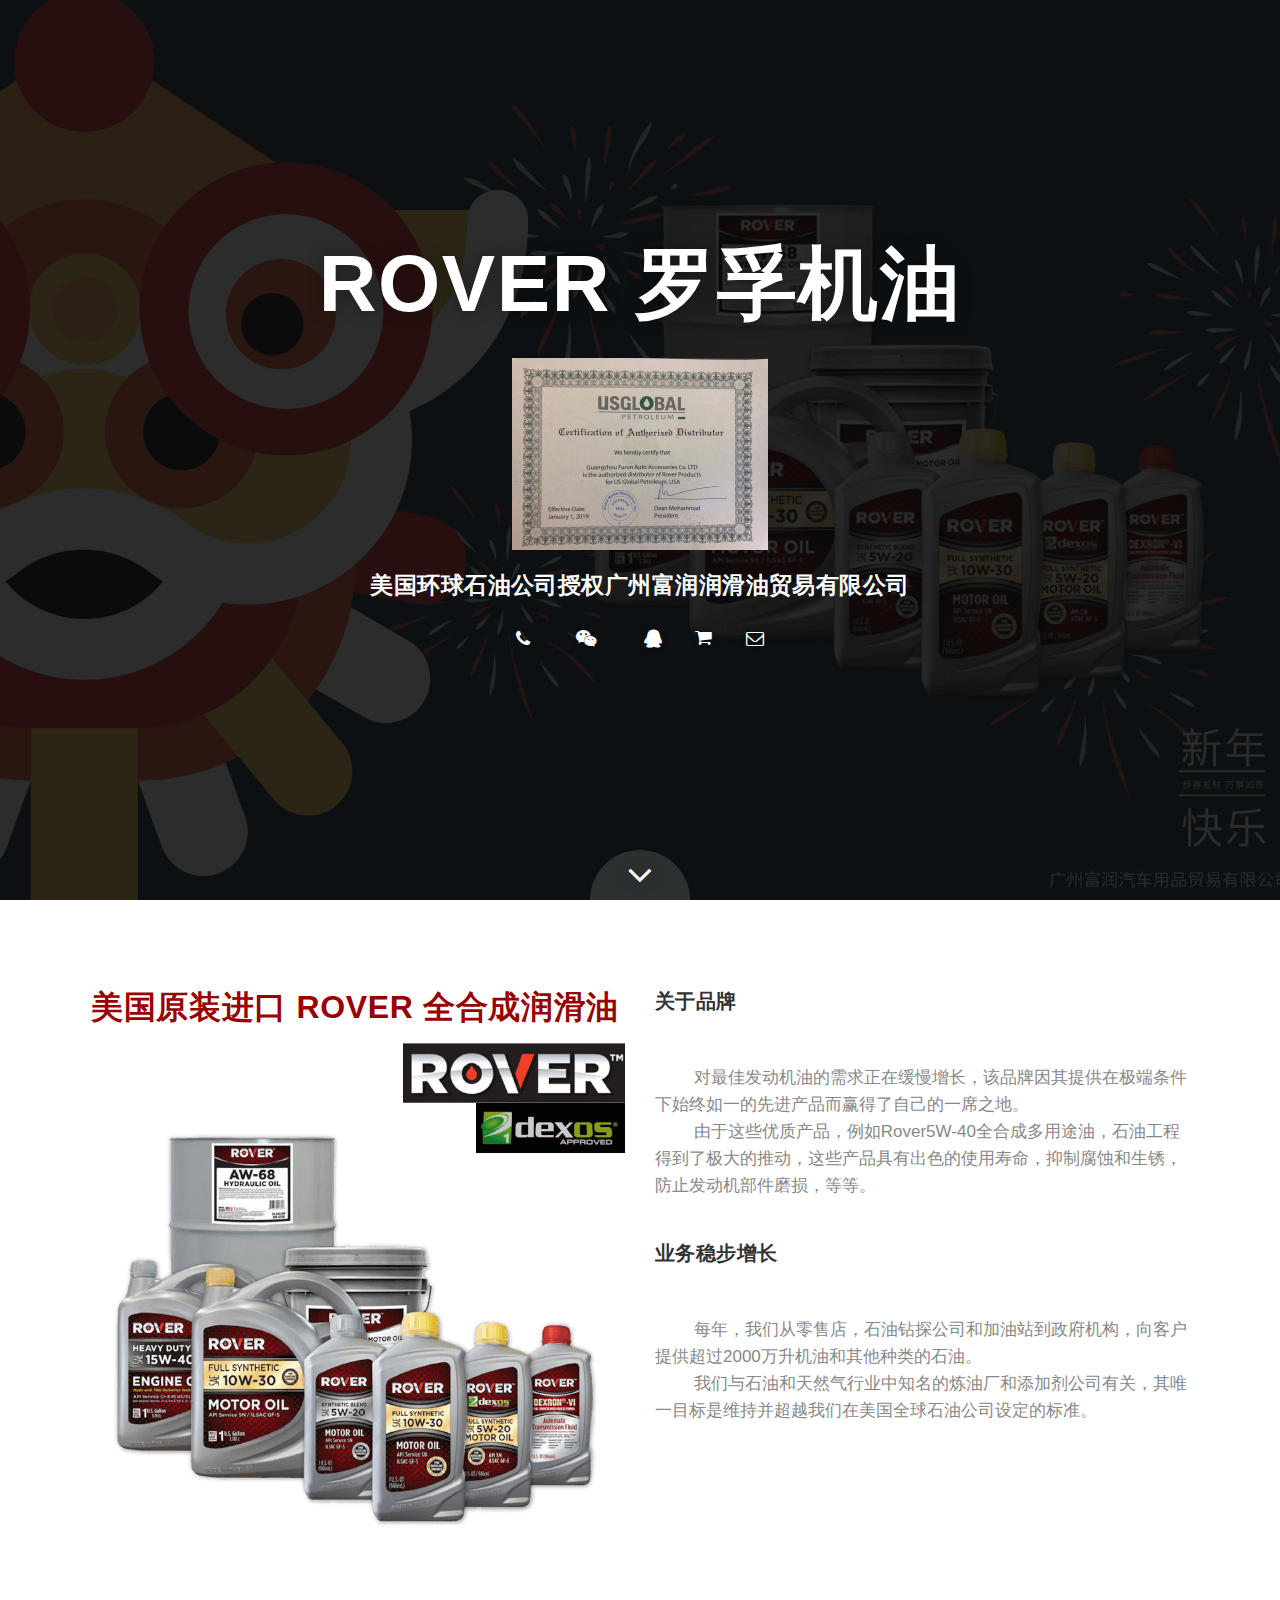
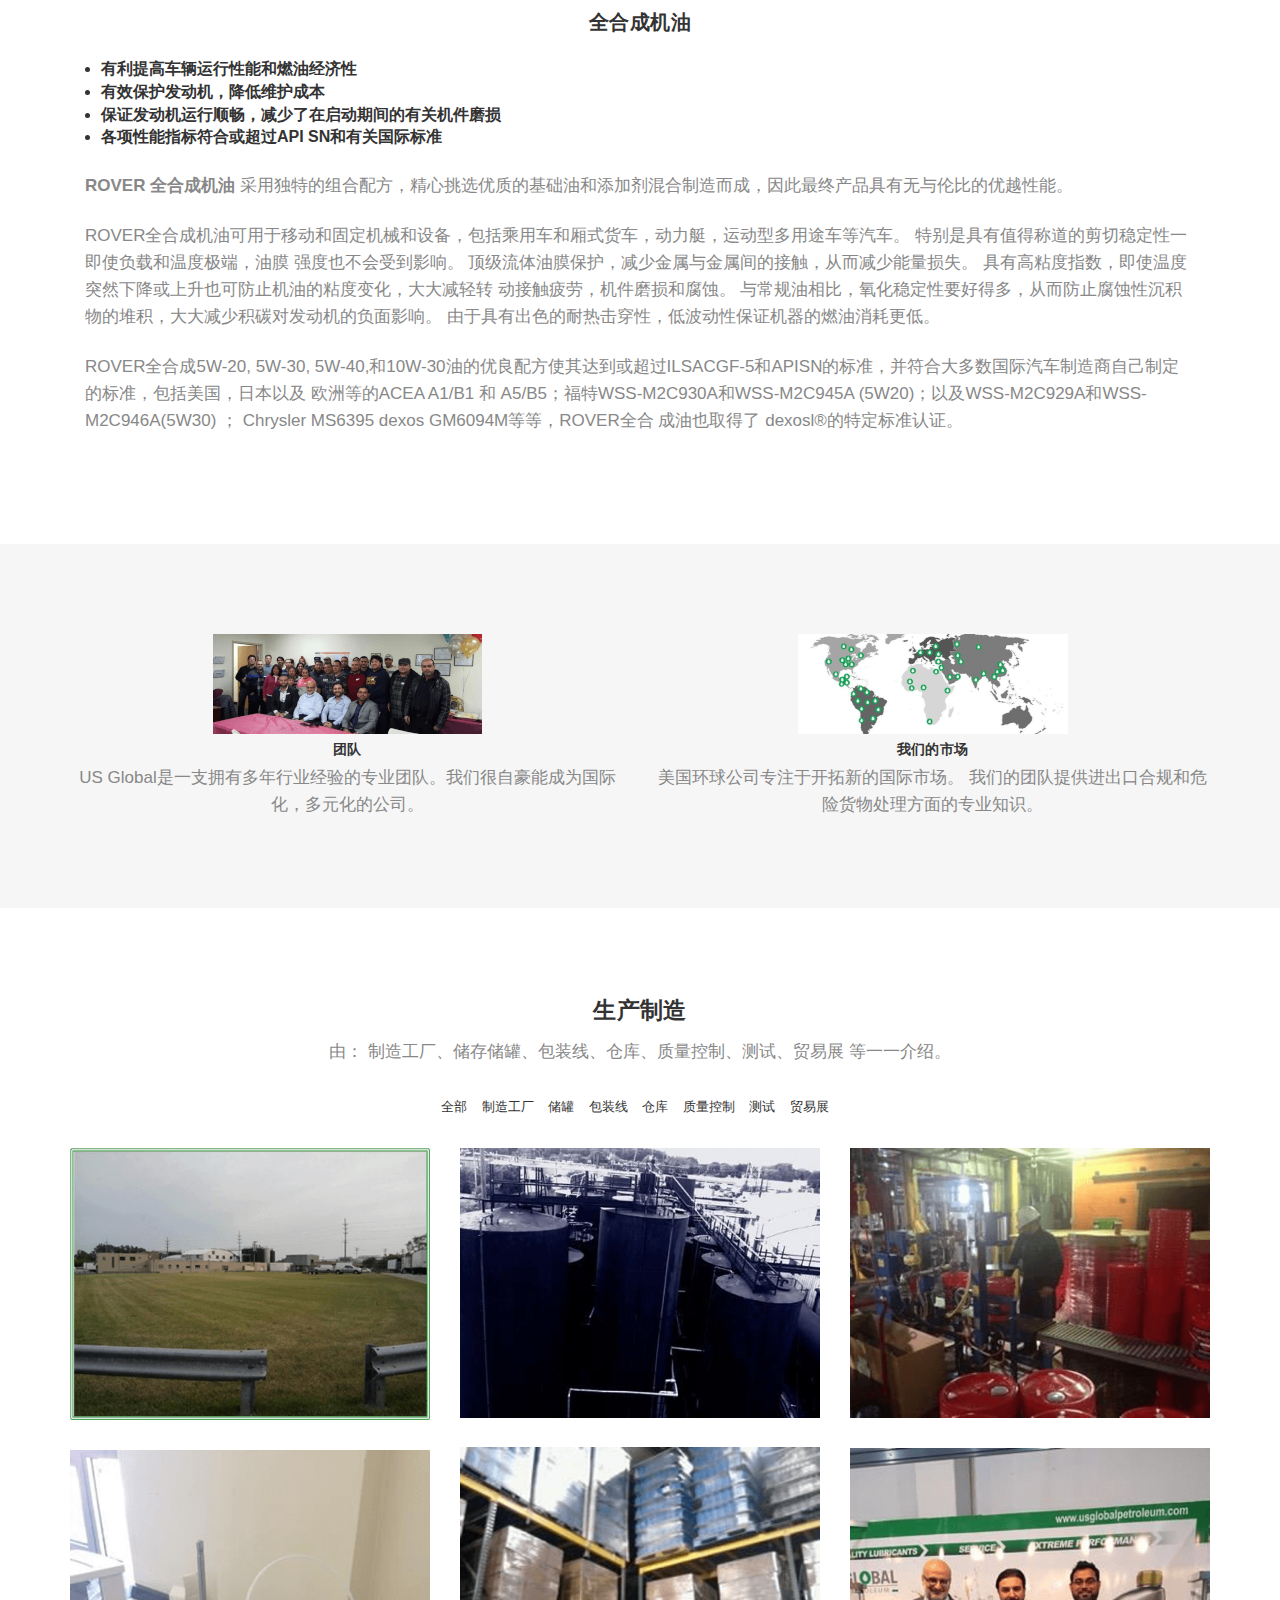
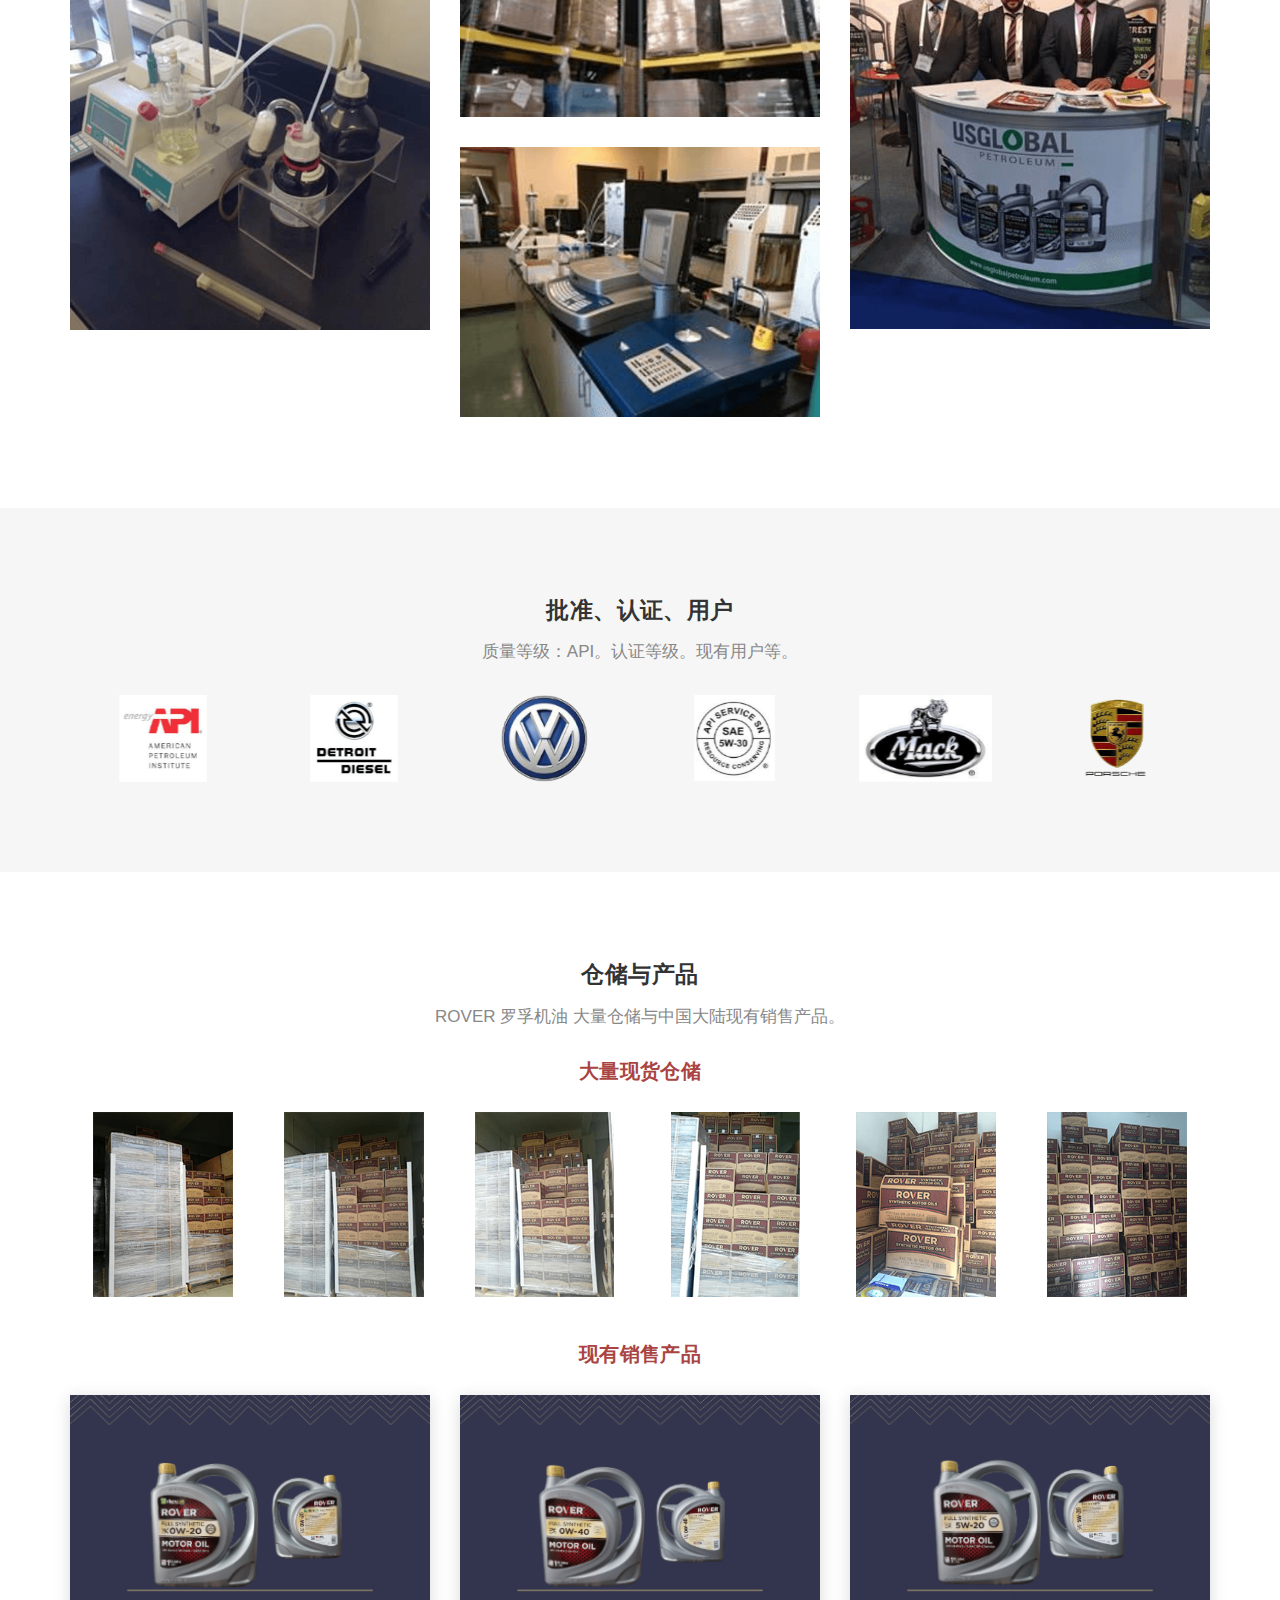
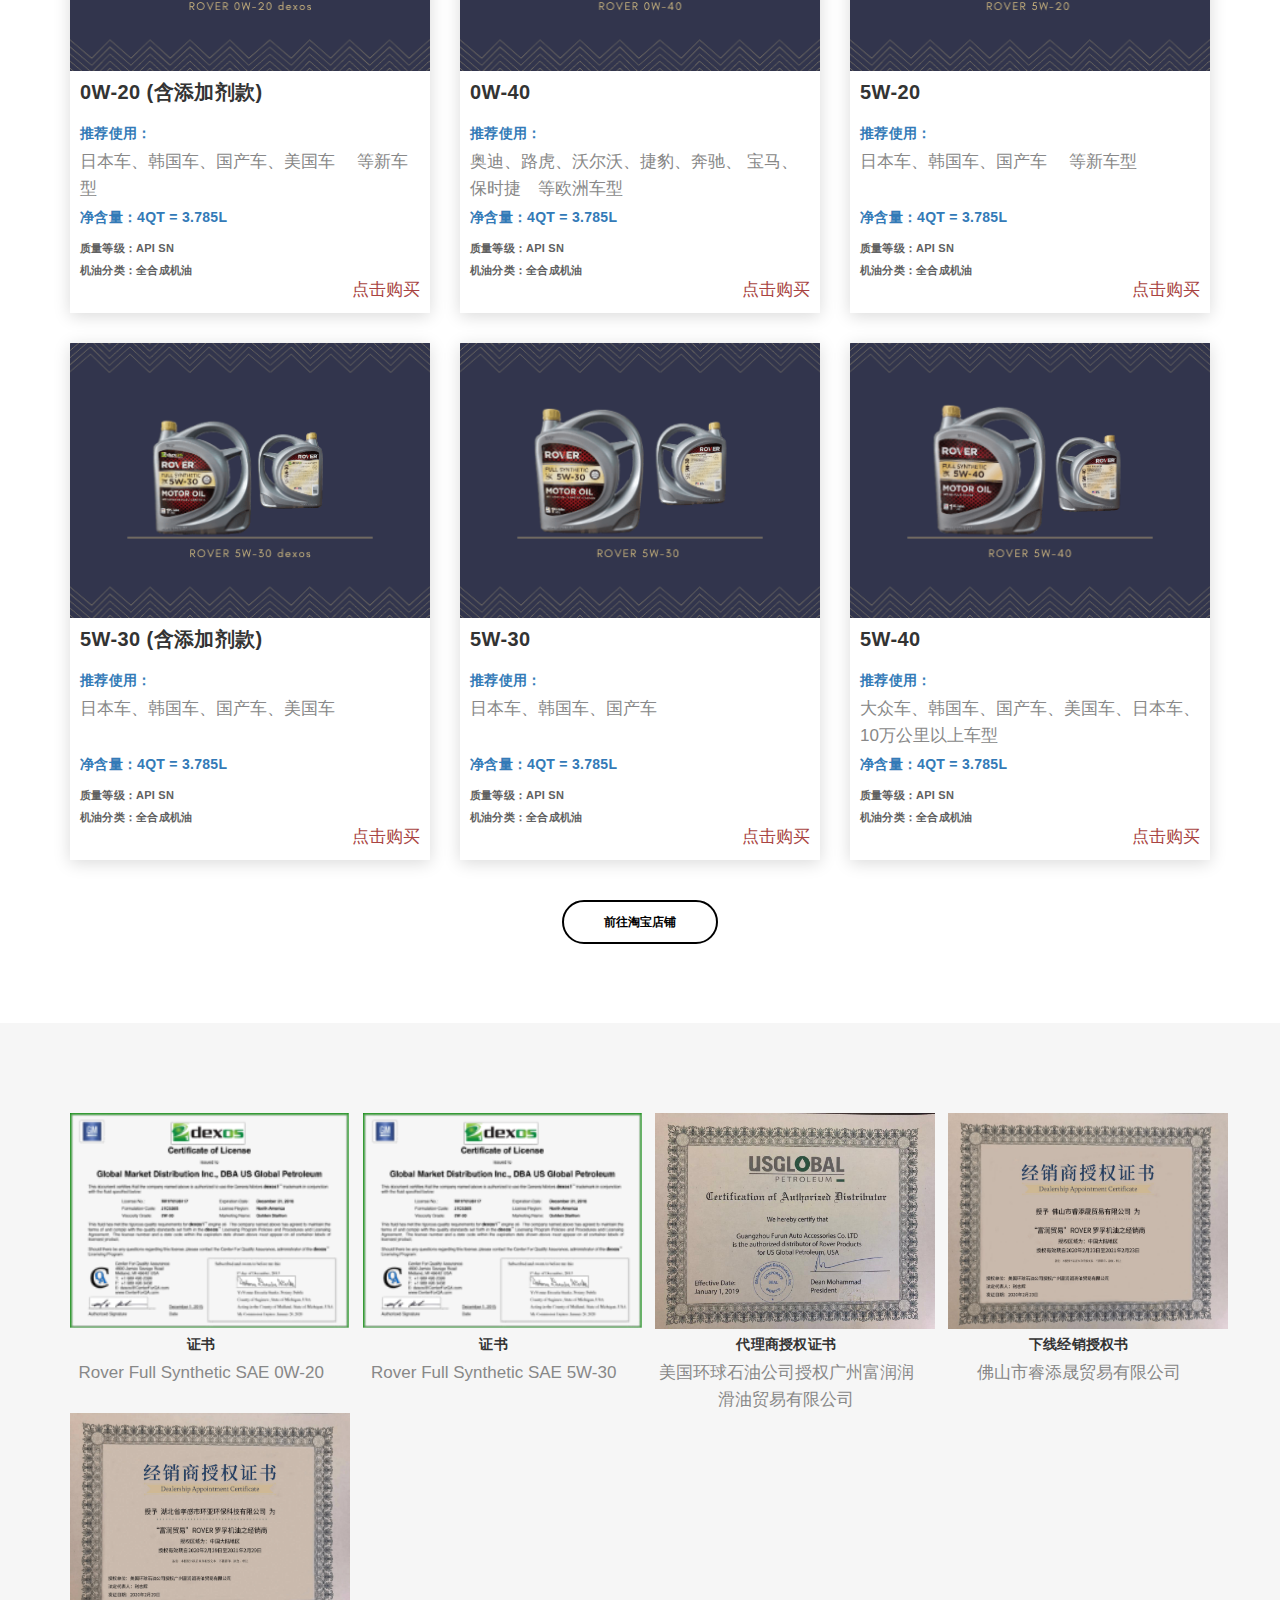
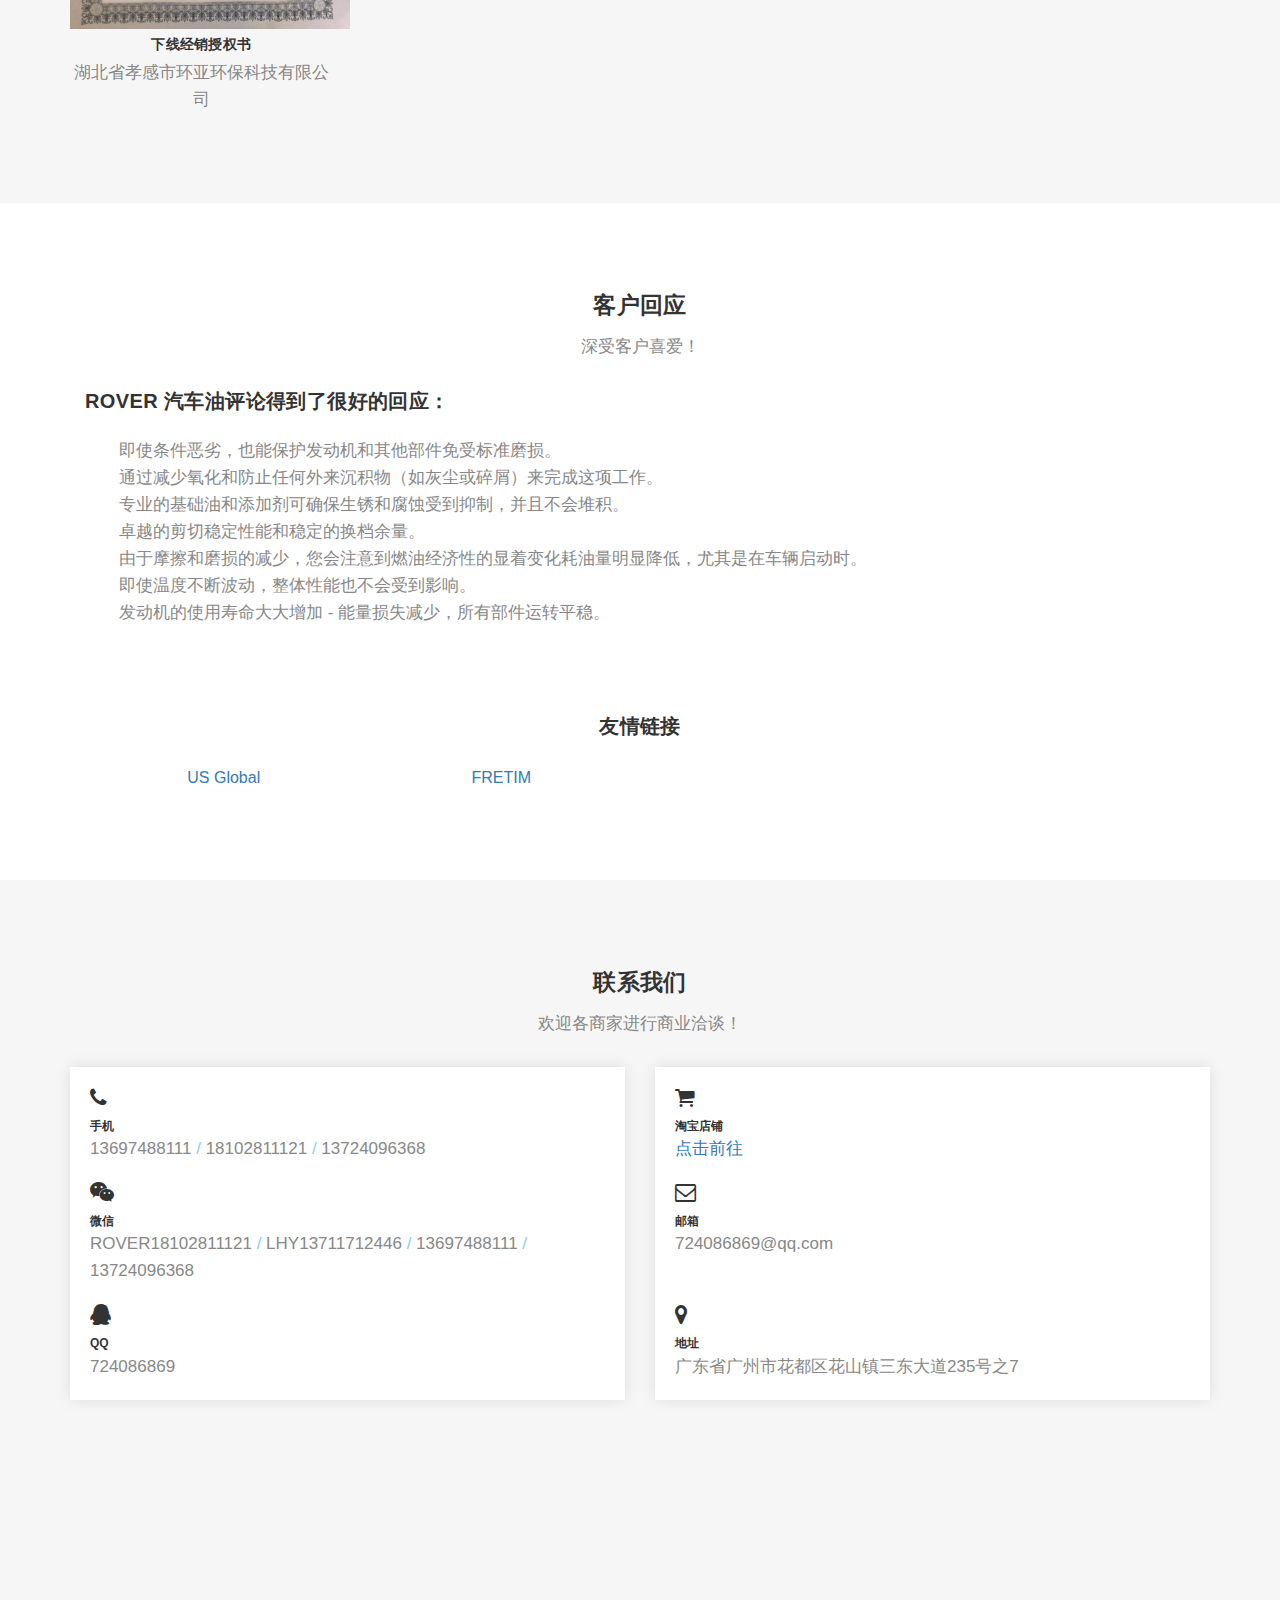
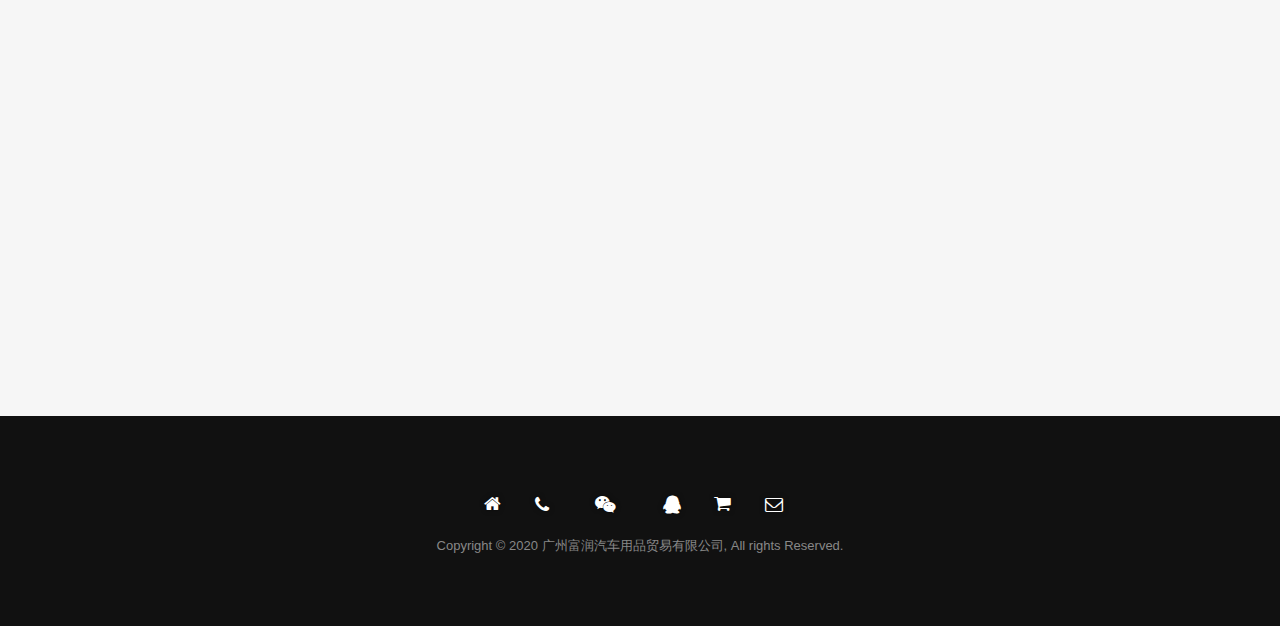
<file: index.html>
<!DOCTYPE html>
<html lang="en">
<head>
	<title>广州富润汽车用品贸易有限公司</title>
	<meta charset="UTF-8">
	<meta name="description" content="美国ROVER罗孚机油中国销售代理商,美国环球石油公司授权广州富润润滑油贸易有限公司,为中国广大客户提供优质的全合成机油和自动变速箱油,涵盖各种汽车型号。深受客户的喜爱！">
	<meta name="keywords" content="roverfurun.com,www.roverfurun.com,机油,汽车机油,发动机润滑油,ROVER,罗孚,ROVER机油,罗孚机油,美国ROVER,美国罗孚,富润ROVER机油,富润罗孚机油,美国ROVER机油,美国罗孚机油,富润,广州富润,富润汽车用品,广州富润汽车用品贸易有限公司,广州富润润滑油贸易有限公司,美国环球石油公司授权广州富润润滑油贸易有限公司,美国环球石油公司授权">
	<meta name="viewport" content="width=device-width, initial-scale=1.0">
	<!-- Favicon -->   
	<link href="images/favicon.ico" rel="shortcut icon"/>

	<!-- Stylesheets -->
	<link rel="stylesheet" href="css/bootstrap-3.3.4.css">
	<link rel="stylesheet" href="css/font-awesome.min.css">
	<link rel="stylesheet" href="css/owl.carousel.css"/>
	<link rel="stylesheet" href="css/magnific-popup.css"/>
	<link rel="stylesheet" href="css/reset.css"/>
	<link rel="stylesheet" href="css/style.css"/>

	<!-- ==== MODERNIZR ==== -->
    <script src="js/modernizr.js"></script>

</head>
<body>

	<!-- ==== Preloader Section Start ==== -->
	<div id="preloader">
        <div class="pre-container">
            <div class="spinner">
                <div class="double-bounce1"></div>
                <div class="double-bounce2"></div>
            </div>
        </div>
    </div>
	<!-- ==== Preloader Section End ==== -->
	
	<!-- ==== Navigation Start ==== -->
	<nav>
        <div class="row">
            <div class="container">
                <div class="logo">
                    <span>广州富润汽车用品贸易有限公司</span>
                </div>
                <div class="mobile-bar"><span></span></div>
                <ul class="nav-menu">
                    <li><a href="#home">首页</a></li>
                    <li><a href="#about">关于我们</a></li>
                    <li><a href="#production">生产制造</a></li>
                    <li><a href="#product">仓储与产品</a></li>
                    <li><a href="#respond">客户回应</a></li>
                    <li><a href="#contact">联系我们</a></li>
                    <li><a href="manual.html">查看手册</a></li>
                </ul>
            </div>
        </div>
    </nav>
    <!-- ==== Navigation End ==== -->


	<!-- ==== Intro Section Start ==== -->
	<section class="intro-section" id="home">
		<div class="intro-content">
			<h1>ROVER 罗孚机油</h1>
			<div><img src="images/sq.jpg" alt="" class="sqimg"></div>
			<h4 class="sqh4">美国环球石油公司授权广州富润润滑油贸易有限公司</h4>
			<div class="social">
				<a tabindex="0" role="button" class="btn example" data-container="body" data-trigger="focus" data-toggle="popover" data-placement="bottom" data-content="13697488111 或 18102811121 或 13724096368">
					<i class="fa fa-phone"></i>
				</a>
				<a tabindex="0" role="button" class="btn example" data-container="body" data-trigger="focus" data-toggle="popover" data-placement="bottom" data-content="ROVER18102811121 或 LHY13711712446 或 13697488111 或 13724096368">
					<i class="fa fa-wechat"></i>
				</a>
				<a tabindex="0" role="button" class="btn example" data-container="body" data-trigger="focus" data-toggle="popover" data-placement="bottom" data-content="724086869">
					<i class="fa fa-qq"></i>
				</a>
				<a href="https://shop242704328.taobao.com/?spm=a230r.7195193.1997079397.2.6baa6ad1ONzhmL" target="_blank">
					<i class="fa fa-shopping-cart"></i>
				</a>
                <a tabindex="0" role="button" class="btn example" data-container="body" data-trigger="focus" data-toggle="popover" data-placement="bottom" data-content="724086869@qq.com">
                	<i class="fa fa-envelope-o"></i>
                </a>
			</div>
		</div>
		<a href="#about" class="down">
			<i class="fa fa-angle-down"></i>
		</a>
	</section>
	<!-- ==== Intro Section End ==== -->

	<!-- ==== About Section Start ==== -->
	<section class="about-section spad" id="about">
		<div class="container">
			<div class="col-md-6 col-sm-12 about-image">
				<h2 class="textrover">美国原装进口 ROVER 全合成润滑油</h2>
				<img src="images/about.png" class="img-responsive" alt="">
			</div>
			<div class="col-md-6 col-sm-12">
				<div class="about-text">
					<h3>关于品牌</h3>
					<p>
						<br />
						&ensp;&ensp;&ensp;&ensp;
						对最佳发动机油的需求正在缓慢增长，该品牌因其提供在极端条件下始终如一的先进产品而赢得了自己的一席之地。 
						<br />
						&ensp;&ensp;&ensp;&ensp;
						由于这些优质产品，例如Rover5W-40全合成多用途油，石油工程得到了极大的推动，这些产品具有出色的使用寿命，抑制腐蚀和生锈，防止发动机部件磨损，等等。
					</p>
				</div>
				<br />
				<div class="about-text"><!-- Skills -->
					<h3>业务稳步增长</h3>
					<p>
						<br />
						&ensp;&ensp;&ensp;&ensp;
						每年，我们从零售店，石油钻探公司和加油站到政府机构，向客户提供超过2000万升机油和其他种类的石油。
						<br />
						&ensp;&ensp;&ensp;&ensp;
						 我们与石油和天然气行业中知名的炼油厂和添加剂公司有关，其唯一目标是维持并超越我们在美国全球石油公司设定的标准。
					</p>
				</div>
			</div>
			<div class="col-md-12 col-sm-12">
				<br />
				<br />
				<div class="about-text"><!-- Skills -->
					<h3 class="text-center">全合成机油</h3>
					<ul class="qhc">
						<li>有利提高车辆运行性能和燃油经济性</li>
						<li>有效保护发动机，降低维护成本</li>
						<li>保证发动机运行顺畅，减少了在启动期间的有关机件磨损</li>
						<li>各项性能指标符合或超过API SN和有关国际标准</li>
					</ul>
					<br />
					<p><strong>ROVER 全合成机油</strong> 采用独特的组合配方，精心挑选优质的基础油和添加剂混合制造而成，因此最终产品具有无与伦比的优越性能。</p>
					<br />
					<p>
						ROVER全合成机油可用于移动和固定机械和设备，包括乘用车和厢式货车，动力艇，运动型多用途车等汽车。
						特别是具有值得称道的剪切稳定性一即使负载和温度极端，油膜 强度也不会受到影响。
						顶级流体油膜保护，减少金属与金属间的接触，从而减少能量损失。
						具有高粘度指数，即使温度突然下降或上升也可防止机油的粘度变化，大大减轻转 动接触疲劳，机件磨损和腐蚀。
						与常规油相比，氧化稳定性要好得多，从而防止腐蚀性沉积物的堆积，大大减少积碳对发动机的负面影响。
						由于具有出色的耐热击穿性，低波动性保证机器的燃油消耗更低。
					</p>
					<br />
					<p>ROVER全合成5W-20, 5W-30, 5W-40,和10W-30油的优良配方使其达到或超过ILSACGF-5和APISN的标准，并符合大多数国际汽车制造商自己制定的标准，包括美国，日本以及 欧洲等的ACEA A1/B1 和 A5/B5；福特WSS-M2C930A和WSS-M2C945A (5W20)；以及WSS-M2C929A和WSS-M2C946A(5W30) ； Chrysler MS6395 dexos GM6094M等等，ROVER全合 成油也取得了 dexosl®的特定标准认证。</p>
				</div>
			</div>
		</div>
	</section>
	<!-- ==== About Section End ==== -->
<style>
	.qhc{
		font-weight: bold;
	}
	.qhc li{
		list-style-type: disc;
		margin-left: 1em;
	}
</style>

	<!-- ==== Services Section Start ==== -->
	<section class="services-section spad">
		<div class="container">
			<!-- Services Items -->
			<div class="row">
				<!-- item -->
				<div class="col-md-6 col-sm-6 service-item">
					<div class="icon">
						<img src="images/team.png" alt="US Global 团队图片">
					</div>
					<h4>团队</h4>
					<p>US Global是一支拥有多年行业经验的专业团队。我们很自豪能成为国际化，多元化的公司。</p>
				</div>
				<!-- item -->
				<div class="col-md-6 col-sm-6 service-item">
					<div class="icon">
						<img src="images/map.png" alt="我们的市场分布图片">
					</div>
					<h4>我们的市场</h4>
					<p>美国环球公司专注于开拓新的国际市场。 我们的团队提供进出口合规和危险货物处理方面的专业知识。</p>
				</div>
				<!-- item -->
				<!-- <div class="col-md-3 col-sm-6 service-item">
					<div class="icon">
						<i class="fa fa-camera"></i>
						<span></span>
					</div>
					<h4>PHOTOGRAPHY</h4>
					<p>We are gives you best graphic and website services.</p>
				</div> -->
				<!-- item -->
				<!-- <div class="col-md-3 col-sm-6 service-item">
					<div class="icon">
						<i class="fa fa-cog"></i>
						<span></span>
					</div>
					<h4>CUSTOMIZATION</h4>
					<p>We are gives you best graphic and website services.</p>
				</div> -->
			</div>
		</div>
	</section>
	<!-- ==== Services Section End ==== -->


	<!-- ==== Portfolios Section Start ==== -->
	<section class="portfolios-section spad" id="production">
		<div class="container">
			<div class="section-title">
				<h2>生产制造</h2>
				<p>由： 制造工厂、储存储罐、包装线、仓库、质量控制、测试、贸易展  等一一介绍。</p>
			</div>
			<ul class="portfolio-filter">
			    <li class="filter" data-filter="*">全部</li>
			    <li class="filter" data-filter=".mill">制造工厂</li>
			    <li class="filter" data-filter=".pot">储罐</li>
			    <li class="filter" data-filter=".pack">包装线</li>
			    <li class="filter" data-filter=".warehouse">仓库</li>
			    <li class="filter" data-filter=".control">质量控制</li>
			    <li class="filter" data-filter=".test">测试</li>
			    <li class="filter" data-filter=".exhibit">贸易展</li>
		    </ul>
		   	<!-- Portfolio items -->
			<div class="row portfolio_container">
				<!-- item -->	
				<div class="grid-item col-md-4 col-sm-4 col-xs-12 mill">
					<div class="work-item">
						<img src="images/produce/factory01.png" alt="制造工厂环境图片">
						<div class="work-inner">
							<a class="work-zoom" href="#workID-1"><i class="fa fa-search"></i></a>
						</div>
					</div>
					<div id="workID-1" class="mfp-hide work-popup">
	                  	<img src="images/produce/factory01.png" alt="制造工厂环境图片">
	                  	<div class="fenge"></div>
	                  	<img src="images/produce/factory02.png" alt="制造工厂环境图片">
	                  	<div class="work-popup-content">
		                    <h3>制造工厂</h3>
		                    <p>
		                    	5.9英亩<br />
								新建筑开发40,000平方米英尺 （3800平方米）将于2018年完工<br />
								生产设施<br />
								100万加仑的储罐<br />
		                    </p>
		                </div>
	              	</div> 
				</div>
				<!-- item -->	
				<div class="grid-item col-md-4 col-sm-4 col-xs-12 pot">
					<div class="work-item">
						<img src="images/produce/jar01.png" alt="储罐图片">
						<div class="work-inner">
							<a class="work-zoom" href="#workID-2"><i class="fa fa-search"></i></a>
						</div>
					</div>
					<div id="workID-2" class="mfp-hide work-popup">
	                  	<img src="images/produce/jar01.png" alt="储罐图片">
	                  	<div class="fenge"></div>
	                  	<img src="images/produce/jar02.png" alt="储罐图片">
	                  	<div class="work-popup-content">
		                    <h3>储罐</h3>
		                    <p>外罐容量为900,000加仑<br />
								内罐容量为100,000加仑<br />
		                    </p>
		                </div>
	              	</div> 
				</div>
				<!-- item -->	
				<div class="grid-item col-md-4 col-sm-4 col-xs-12 pack">
					<div class="work-item">
						<img src="images/produce/pack01.png" alt="包装线图片">
						<div class="work-inner">
							<a class="work-zoom" href="#workID-3"><i class="fa fa-search"></i></a>
						</div>
					</div>
					<div id="workID-3" class="mfp-hide work-popup">
	                  	<img src="images/produce/pack01.png" alt="包装线图片">
	                  	<div class="fenge"></div>
	                  	<img src="images/produce/pack02.png" alt="包装线图片">
	                  	<div class="fenge"></div>
	                  	<img src="images/produce/pack03.png" alt="包装线图片">
	                  	<div class="work-popup-content">
		                    <h3>包装线</h3>
		                    <p>
		                    	1内联填充线<br />
								2内联填料：1 qt / 1升; 5夸脱/ 5升; 1加仑/ 4升<br />
								2个鼓/手提袋填充物：16加仑/ 60升; 55加仑/ 208升;<br />
								275加仑/ 1000升; 330加仑/ 1250升<br />
								1桶装填料：5加仑/ 18.9升; 6.65加仑/ 25升; 2.5加仑/ 9.46升<br />
		                    </p>
		                </div>
	              	</div> 
				</div>
				<!-- item -->	
				<div class="grid-item col-md-4 col-sm-4 col-xs-12 warehouse">
					<div class="work-item">
						<img src="images/produce/warehouse01.png" alt="仓库图片">
						<div class="work-inner">
							<a class="work-zoom" href="#workID-4"><i class="fa fa-search"></i></a>
						</div>
					</div>
					<div id="workID-4" class="mfp-hide work-popup">
	                  	<img src="images/produce/warehouse01.png" alt="仓库图片">
	                  	<div class="fenge"></div>
	                  	<img src="images/produce/warehouse02.png" alt="仓库图片">
	                  	<div class="fenge"></div>
	                  	<img src="images/produce/warehouse03.png" alt="仓库图片">
	                  	<div class="work-popup-content">
		                    <h3>仓库</h3>
		                    <p>
		                    	清洁，干燥，温控空间<br />
		                    	4个装卸码头; 1车; 5个火车站; 4个装货架; 4个室内秤<br />
		                    	完善库存管理系统<br />
		                    </p>
		                </div>
	              	</div> 
				</div>
				<!-- item -->	
				<div class="grid-item col-md-4 col-sm-4 col-xs-12 exhibit">
					<div class="work-item">
						<img src="images/produce/exhibition.png" alt="贸易展图片">
						<div class="work-inner">
							<a class="work-zoom" href="#workID-5"><i class="fa fa-search"></i></a>
						</div>
					</div>
					<div id="workID-5" class="mfp-hide work-popup">
	                  	<img src="images/produce/exhibition.png" alt="贸易展图片">
	                  	<div class="work-popup-content">
		                    <h3>贸易展</h3>
		                    <h4>美国环球公司每年都会参与国内最大的活动和国际活动：</h4>
		                    <p>
		                    	AAPEX<br />
		                    	Automechanika 伊斯坦布尔，土耳其<br />
		                    	Automechanika 沙特阿拉伯吉达<br />
		                    	Automechanika 迪拜<br />
		                    	Automechanika Buenos Aires，阿根廷<br />
		                    	Automechanika 芝加哥<br />
		                    	拉丁汽配展<br />
		                    </p>
		                </div>
	              	</div> 
				</div>
				
				<!-- item -->	
				<div class="grid-item col-md-4 col-sm-4 col-xs-12 test">
					<div class="work-item">
						<img src="images/produce/test.png" alt="质量控制与测试的图片">
						<div class="work-inner">
							<a class="work-zoom" href="#workID-6"><i class="fa fa-search"></i></a>
						</div>
					</div>
					<div id="workID-6" class="mfp-hide work-popup">
	                  	<img src="images/produce/test.png" alt="质量控制与测试的图片">
	                  	<div class="work-popup-content">
		                    <h3>质量控制与测试</h3>
		                    <p>
		                    	冷启动<br />
		                    	倒点<br />
		                    	闪点<br />
		                    	添加剂水平<br />
		                    	TBN<br />
		                    	湿气<br />
		                    	裂纹测试<br />
		                    	密度/ API比重<br />
		                    	100℃时的粘度<br />
		                    	40℃时的粘度<br />
		                    </p>
		                </div>
	              	</div> 
				</div>
				<!-- item -->	
				<div class="grid-item col-md-4 col-sm-4 col-xs-12 control">
					<div class="work-item">
						<img src="images/produce/quality01.png" alt="质量控制的图片">
						<div class="work-inner">
							<a class="work-zoom" href="#workID-7"><i class="fa fa-search"></i></a>
						</div>
					</div>
					<div id="workID-7" class="mfp-hide work-popup">
	                  	<img src="images/produce/quality01.png" alt="质量控制的图片">
	                  	<div class="fenge"></div>
	                  	<img src="images/produce/quality02.png" alt="质量控制的图片">
	                  	<div class="fenge"></div>
	                  	<img src="images/produce/quality03.png" alt="质量控制的图片">
	                  	<div class="work-popup-content">
		                    <h3>质量控制</h3>
		                    <p>
		                    	每批原材料和成品都经过仔细检查<br />
		                    	样品会保存在生产档案中两年<br />
		                    	现场是最先进的设备齐全的认证实验室<br />
		                    </p>
		                </div>
	              	</div> 
				</div>

			</div>
		</div>
	</section>
	<!-- ==== Portfolios Section End ==== -->
<style>.fenge{margin-top: 10px;}</style>

	<!-- ==== Testinonial Section Start ==== -->
 	<section class="testinonial-section spad">
		<div class="container">
			<div class="section-title">
				<h2>批准、认证、用户</h2>
				<p>质量等级：API。认证等级。现有用户等。</p>
			</div>
			<div class="testinonial-carousel">
				<div class="brand-item">
					<a href="javascript:void(0);">
						<img src="images/ratify/ratify01.png" alt="质量等级：API。认证等级。现有用户、汽车车标">
					</a>
				</div>
				<div class="brand-item">
					<a href="javascript:void(0);">
						<img src="images/ratify/ratify02.png" alt="质量等级：API。认证等级。现有用户、汽车车标">
					</a>
				</div>
				<div class="brand-item">
					<a href="javascript:void(0);">
						<img src="images/ratify/ratify03.png" alt="质量等级：API。认证等级。现有用户、汽车车标">
					</a>
				</div>
				<div class="brand-item">
					<a href="javascript:void(0);">
						<img src="images/ratify/ratify04.png" alt="质量等级：API。认证等级。现有用户、汽车车标">
					</a>
				</div>
				<div class="brand-item">
					<a href="javascript:void(0);">
						<img src="images/ratify/ratify05.png" alt="质量等级：API。认证等级。现有用户、汽车车标">
					</a>
				</div>
				<div class="brand-item">
					<a href="javascript:void(0);">
						<img src="images/ratify/ratify06.png" alt="质量等级：API。认证等级。现有用户、汽车车标">
					</a>
				</div>
				<div class="brand-item">
					<a href="javascript:void(0);">
						<img src="images/ratify/ratify07.png" alt="质量等级：API。认证等级。现有用户、汽车车标">
					</a>
				</div>
				<div class="brand-item">
					<a href="javascript:void(0);">
						<img src="images/ratify/ratify08.png" alt="质量等级：API。认证等级。现有用户、汽车车标">
					</a>
				</div>
				<div class="brand-item">
					<a href="javascript:void(0);">
						<img src="images/ratify/ratify09.png" alt="质量等级：API。认证等级。现有用户、汽车车标">
					</a>
				</div>
				<div class="brand-item">
					<a href="javascript:void(0);">
						<img src="images/ratify/ratify10.png" alt="质量等级：API。认证等级。现有用户、汽车车标">
					</a>
				</div>
				<div class="brand-item">
					<a href="javascript:void(0);">
						<img src="images/ratify/ratify11.png" alt="质量等级：API。认证等级。现有用户、汽车车标">
					</a>
				</div>
			</div>
		</div>
	</section>
	<!-- ==== Testinonial Section End ==== -->


	<!-- ==== Blogs Section Start ==== -->
	<section class="blog-section spad" id="product">
		<div class="container">
			<div class="section-title">
				<h2>仓储与产品</h2>
				<p>ROVER 罗孚机油 大量仓储与中国大陆现有销售产品。</p>
			</div>
			<div class="section-title text-danger">
				<h3>大量现货仓储</h3>
			</div>
			<div class="testinonial-carousel">
				<div class="brand-item">
					<a href="javascript:void(0);">
						<img src="images/storage/cc01.png" alt="大量现货仓储图片">
					</a>
				</div>
				<div class="brand-item">
					<a href="javascript:void(0);">
						<img src="images/storage/cc02.png" alt="大量现货仓储图片">
					</a>
				</div>
				<div class="brand-item">
					<a href="javascript:void(0);">
						<img src="images/storage/cc03.png" alt="大量现货仓储图片">
					</a>
				</div>
				<div class="brand-item">
					<a href="javascript:void(0);">
						<img src="images/storage/cc04.png" alt="大量现货仓储图片">
					</a>
				</div>
				<div class="brand-item">
					<a href="javascript:void(0);">
						<img src="images/storage/cc05.png" alt="大量现货仓储图片">
					</a>
				</div>
				<div class="brand-item">
					<a href="javascript:void(0);">
						<img src="images/storage/cc06.png" alt="大量现货仓储图片">
					</a>
				</div>
				<div class="brand-item">
					<a href="javascript:void(0);">
						<img src="images/storage/cc07.png" alt="大量现货仓储图片">
					</a>
				</div>
				<div class="brand-item">
					<a href="javascript:void(0);">
						<img src="images/storage/cc08.png" alt="大量现货仓储图片">
					</a>
				</div>
				<div class="brand-item">
					<a href="javascript:void(0);">
						<img src="images/storage/cc09.png" alt="大量现货仓储图片">
					</a>
				</div>
				<div class="brand-item">
					<a href="javascript:void(0);">
						<img src="images/storage/cc10.png" alt="大量现货仓储图片">
					</a>
				</div>
			</div>
			<br />
			<br />
			<div class="section-title text-danger">
				<h3>现有销售产品</h3>
			</div>

			<div class="row">
				<!-- single-post -->
				<div class="col-md-4">
					<a href="https://item.taobao.com/item.htm?spm=a2oq0.12575281.0.0.3c891debpR4cHI&ft=t&id=611758618997" class="blog-item" target="_blank">
						<img src="images/product/ROVER 0W-20d.png" alt="ROVER 罗孚机油 0W-20 (含添加剂款) 产品推荐图片">
						<div class="blog-item-text">
							<h3>0W-20 (含添加剂款)</h3>
							<h4>推荐使用：</h4>
							<p class="pheight">
								日本车、韩国车、国产车、美国车 
								&ensp;&ensp;等新车型
							</p>
							<h4>净含量：4QT = 3.785L</h4>
							<h5>质量等级：API  SN</h5>
							<h5>机油分类：全合成机油</h5>
							<p class="text-right text-danger">点击购买</p>
						</div>
					</a>
				</div>
				<!-- single-post -->
				<div class="col-md-4">
					<a href="https://item.taobao.com/item.htm?spm=a2oq0.12575281.0.0.3c891debpR4cHI&ft=t&id=611249444106" class="blog-item" target="_blank">
						<img src="images/product/ROVER 0W-40.png" alt="ROVER 罗孚机油 0W-40 产品推荐图片">
						<div class="blog-item-text">
							<h3>0W-40</h3>
							<h4>推荐使用：</h4>
							<p class="pheight">
								奥迪、路虎、沃尔沃、捷豹、奔驰、
								宝马、保时捷&ensp;&ensp;等欧洲车型
						
							</p>
							<h4>净含量：4QT = 3.785L</h4>
							<h5>质量等级：API  SN</h5>
							<h5>机油分类：全合成机油</h5>
							<p class="text-right text-danger">点击购买</p>
						</div>
					</a>
				</div>
				<!-- single-post -->
				<div class="col-md-4">
					<a href="https://item.taobao.com/item.htm?spm=a2oq0.12575281.0.0.3c891debpR4cHI&ft=t&id=611999635090" class="blog-item" target="_blank">
						<img src="images/product/ROVER 5W-20.png" alt="ROVER 罗孚机油 5W-20 产品推荐图片">
						<div class="blog-item-text">
							<h3>5W-20</h3>
							<h4>推荐使用：</h4>
							<p class="pheight">
								日本车、韩国车、国产车 
								&ensp;&ensp;等新车型
							</p>
							<h4>净含量：4QT = 3.785L</h4>
							<h5>质量等级：API  SN</h5>
							<h5>机油分类：全合成机油</h5>
							<p class="text-right text-danger">点击购买</p>
						</div>
					</a>
				</div>
				<!-- single-post -->
				<div class="col-md-4">
					<a href="https://item.taobao.com/item.htm?spm=a2oq0.12575281.0.0.3c891debpR4cHI&ft=t&id=611759438906" class="blog-item" target="_blank">
						<img src="images/product/ROVER 5W-30d.png" alt="ROVER 罗孚机油 5W-30 (含添加剂款) 产品推荐图片">
						<div class="blog-item-text">
							<h3>5W-30 (含添加剂款)</h3>
							<h4>推荐使用：</h4>
							<p class="pheight">
								日本车、韩国车、国产车、美国车 
								&ensp;&ensp;
							</p>
							<h4>净含量：4QT = 3.785L</h4>
							<h5>质量等级：API  SN</h5>
							<h5>机油分类：全合成机油</h5>
							<p class="text-right text-danger">点击购买</p>
						</div>
					</a>
				</div>
				<!-- single-post -->
				<div class="col-md-4">
					<a href="https://item.taobao.com/item.htm?spm=a2oq0.12575281.0.0.3c891debpR4cHI&ft=t&id=611999159821" class="blog-item" target="_blank">
						<img src="images/product/ROVER 5W-30.png" alt="ROVER 罗孚机油 5W-30 产品推荐图片">
						<div class="blog-item-text">
							<h3>5W-30</h3>
							<h4>推荐使用：</h4>
							<p class="pheight">
								日本车、韩国车、国产车 
								&ensp;&ensp;
							</p>
							<h4>净含量：4QT = 3.785L</h4>
							<h5>质量等级：API  SN</h5>
							<h5>机油分类：全合成机油</h5>
							<p class="text-right text-danger">点击购买</p>
						</div>
					</a>
				</div>
				<!-- single-post -->
				<div class="col-md-4">
					<a href="https://item.taobao.com/item.htm?spm=a2oq0.12575281.0.0.3c891debpR4cHI&ft=t&id=611759930368" class="blog-item" target="_blank">
						<img src="images/product/ROVER 5W-40.png" alt="ROVER 罗孚机油 5W-40 产品推荐图片">
						<div class="blog-item-text">
							<h3>5W-40</h3>
							<h4>推荐使用：</h4>
							<p class="pheight">
								大众车、韩国车、国产车、美国车、日本车、10万公里以上车型
							</p>
							<h4>净含量：4QT = 3.785L</h4>
							<h5>质量等级：API  SN</h5>
							<h5>机油分类：全合成机油</h5>
							<p class="text-right text-danger">点击购买</p>
						</div>
					</a>
				</div>
			</div>
			<div class="text-center mt20">
				<a href="https://shop242704328.taobao.com/?spm=a230r.7195193.1997079397.2.6baa6ad1ONzhmL" class="site-button" target="_blank">前往淘宝店铺</a>
			</div>
		</div>
	</section>
	<!-- ==== Blogs Section End ==== -->
	<style>.pheight{height: 54px;}.certificateimg{width: 280px;height: 216px;}</style>
	<!-- ==== Services Section Start ==== -->
	<section class="services-section spad">
		<div class="container">
			<!-- Services Items -->
			<div class="row">
				<!-- item -->
				<div class="col-md-3 col-sm-12 service-item">
					<div class="icon">
						<img class="certificateimg" src="images/certificate/certificate01.png" alt="授权证书图片">	
					</div>
					<h4>证书</h4>
					<p>Rover Full Synthetic SAE 0W-20</p>
				</div>
				<!-- item -->
				<div class="col-md-3 col-sm-12 service-item">
					<div class="icon">
						<img class="certificateimg" src="images/certificate/certificate02.png" alt="授权证书图片">	
					</div>
					<h4>证书</h4>
					<p>Rover Full Synthetic SAE 5W-30</p>
				</div>
				<!-- item -->
				<div class="col-md-3 col-sm-12 service-item">
					<div class="icon">
						<img class="certificateimg" src="images/certificate/sq.jpeg" alt="授权证书图片">	
					</div>
					<h4>代理商授权证书</h4>
					<p>美国环球石油公司授权广州富润润滑油贸易有限公司</p>
				</div>
				<!-- item -->
				<div class="col-md-3 col-sm-12 service-item">
					<div class="icon">
						<img class="certificateimg" src="images/certificate/rt.jpeg" alt="授权证书图片">	
					</div>
					<h4>下线经销授权书</h4>
					<p>佛山市睿添晟贸易有限公司</p>
				</div>
			</div>
			<div class="row">
								<!-- item -->
				<div class="col-md-3 col-sm-12 service-item">
					<div class="icon">
						<img class="certificateimg" src="images/certificate/hyhb.jpg" alt="授权证书图片">	
					</div>
					<h4>下线经销授权书</h4>
					<p>湖北省孝感市环亚环保科技有限公司</p>
				</div>
			</div>
		</div>
	</section>
	<!-- ==== Services Section End ==== -->

	<!-- ==== About Section Start ==== -->
	<section class="about-section spad" id="respond">
		<div class="container">
			<div class="col-md-12 col-sm-12">
				<div class="section-title">
					<h2>客户回应</h2>
					<p>深受客户喜爱！</p>
				</div>
				<div class="about-text">
					<h3>ROVER 汽车油评论得到了很好的回应：</h3>
					<p>
						&ensp;&ensp;&ensp;&ensp;即使条件恶劣，也能保护发动机和其他部件免受标准磨损。<br />
						&ensp;&ensp;&ensp;&ensp;通过减少氧化和防止任何外来沉积物（如灰尘或碎屑）来完成这项工作。<br />
						&ensp;&ensp;&ensp;&ensp;专业的基础油和添加剂可确保生锈和腐蚀受到抑制，并且不会堆积。<br />
						&ensp;&ensp;&ensp;&ensp;卓越的剪切稳定性能和稳定的换档余量。<br />
						&ensp;&ensp;&ensp;&ensp;由于摩擦和磨损的减少，您会注意到燃油经济性的显着变化耗油量明显降低，尤其是在车辆启动时。<br />
						&ensp;&ensp;&ensp;&ensp;即使温度不断波动，整体性能也不会受到影响。<br />
						&ensp;&ensp;&ensp;&ensp;发动机的使用寿命大大增加 - 能量损失减少，所有部件运转平稳。<br />

					</p>
				</div>
				<br />
				<br />
				<br />
				<div class="section-title">
					<h3>友情链接</h3>
					<p></p>
				</div>
				<div class="about-text">
					<ul>
						<li class="col-md-3 col-sm-6 pull-left text-center"><a target="_blank" href="https://www.usglobalpetroleum.com/">US Global</a></li>
						<li class="col-md-3 col-sm-6 pull-left text-center"><a target="_blank" href="http://www.fretim.com/">FRETIM</a></li>
					</ul>	
				</div>
			</div>
		</div>
	</section>
	<!-- ==== About Section End ==== -->
	<!-- ==== Contact Section Start ==== -->
	<section class="contact-section spad" id="contact">
		<div class="container">
			<div class="section-title">
				<h2>联系我们</h2>
				<p>欢迎各商家进行商业洽谈！</p>
			</div>
			<div class="row">
				<div class="col-md-6">
					<ul class="con-info">
						<li>
							<i class="fa fa-phone"></i>
							<span>手机</span>
							<p> 13697488111 <font color="skyblue">/</font> 18102811121 <font color="skyblue">/</font> 13724096368</p>
						</li>
						<li>
							<i class="fa fa-wechat"></i>
							<span>微信</span>
							<p>ROVER18102811121 <font color="skyblue">/</font> LHY13711712446 <font color="skyblue">/</font> 13697488111 <font color="skyblue">/</font> 13724096368</p>
						</li>
						<li>
							<i class="fa fa-qq"></i>
							<span>QQ</span>
							<p>724086869</p>
						</li>
					</ul>
				</div>
				<div class="col-md-6">
					<ul class="con-info">
						<li>
							<i class="fa fa-shopping-cart"></i>
							<span>淘宝店铺</span>
							<p><a href="https://shop242704328.taobao.com/?spm=a230r.7195193.1997079397.2.6baa6ad1ONzhmL">点击前往</a></p>
						</li>
						<li>
							<i class="fa fa-envelope-o"></i>
							<span>邮箱</span>
							<p>724086869@qq.com <br /> &ensp;</p>
						</li>
						<li>
							<i class="fa fa-map-marker"></i>
							<span>地址</span>
							<p>广东省广州市花都区花山镇三东大道235号之7</p>
						</li>
					</ul>
				</div>

			</div>
				<style>
				#container{
						min-width:100%;
						min-height:500px;
					}
				</style>
			<div class="row" style="margin-top: 20px;">
				<div class="col-md-12">
						<iframe id="container" src="https://apis.map.qq.com/tools/poimarker?type=0&marker=coord:23.409416,113.259296;title:广州富润汽车用品贸易有限公司;addr:广东省广州市花都区花山镇三东大道235号之7|coord:23.409416,113.259296;title:广州富润汽车用品贸易有限公司;addr:广东省广州市花都区花山镇三东大道235号之7&key=B7IBZ-E6XCF-IFRJT-N7ND2-4VBGQ-GSFV5&referer=myapp&georetry=1" frameborder="0"></iframe>
				</div>	
			</div>
		</div>
	</section>
	<!-- ==== Contact Section End ==== -->

	<!-- ==== Footer Start ==== -->
	<footer>
		<div class="container">
			<div class="social">
				<a href="#home">
					<i class="fa fa-home"></i>
				</a>
				<a tabindex="0" role="button" class="btn example" data-container="body" data-trigger="focus" data-toggle="popover" data-placement="top" data-content="13697488111 或 18102811121 或 13724096368">
					<i class="fa fa-phone"></i>
				</a>
				<a tabindex="0" role="button" class="btn example" data-container="body" data-trigger="focus" data-toggle="popover" data-placement="top" data-content="ROVER18102811121 或 LHY13711712446 或 13697488111 或 13724096368">
					<i class="fa fa-wechat"></i>
				</a>
				<a tabindex="0" role="button" class="btn example" data-container="body" data-trigger="focus" data-toggle="popover" data-placement="top" data-content="724086869">
					<i class="fa fa-qq"></i>
				</a>
				<a href="https://shop242704328.taobao.com/?spm=a230r.7195193.1997079397.2.6baa6ad1ONzhmL" target="_blank">
					<i class="fa fa-shopping-cart"></i>
				</a>
                <a tabindex="0" role="button" class="btn example" data-container="body" data-trigger="focus" data-toggle="popover" data-placement="top" data-content="724086869@qq.com">
                	<i class="fa fa-envelope-o"></i>
                </a>
			</div>
			<p>Copyright © 2020 广州富润汽车用品贸易有限公司, All rights Reserved.</p>
		</div>
	</footer>
	<!-- ==== Footer End ==== -->


	<!-- ==== Jquery and other scripts ==== -->
	<script src="js/jquery-2.1.4.min.js"></script>
	<script src="js/jquery.nav.js"></script>
	<script src="js/imagesloaded.pkgd.min.js"></script>
	<script src="js/isotope.pkgd.min.js"></script>
	<script src="js/owl.carousel.min.js"></script>
	<script src="js/magnific-popup.min.js"></script>
	<script src="js/main.js"></script>
	<script src="js/bootstrap.min.js"></script>
	<script>$('.example').popover();</script>

</body>
</html>
</file>
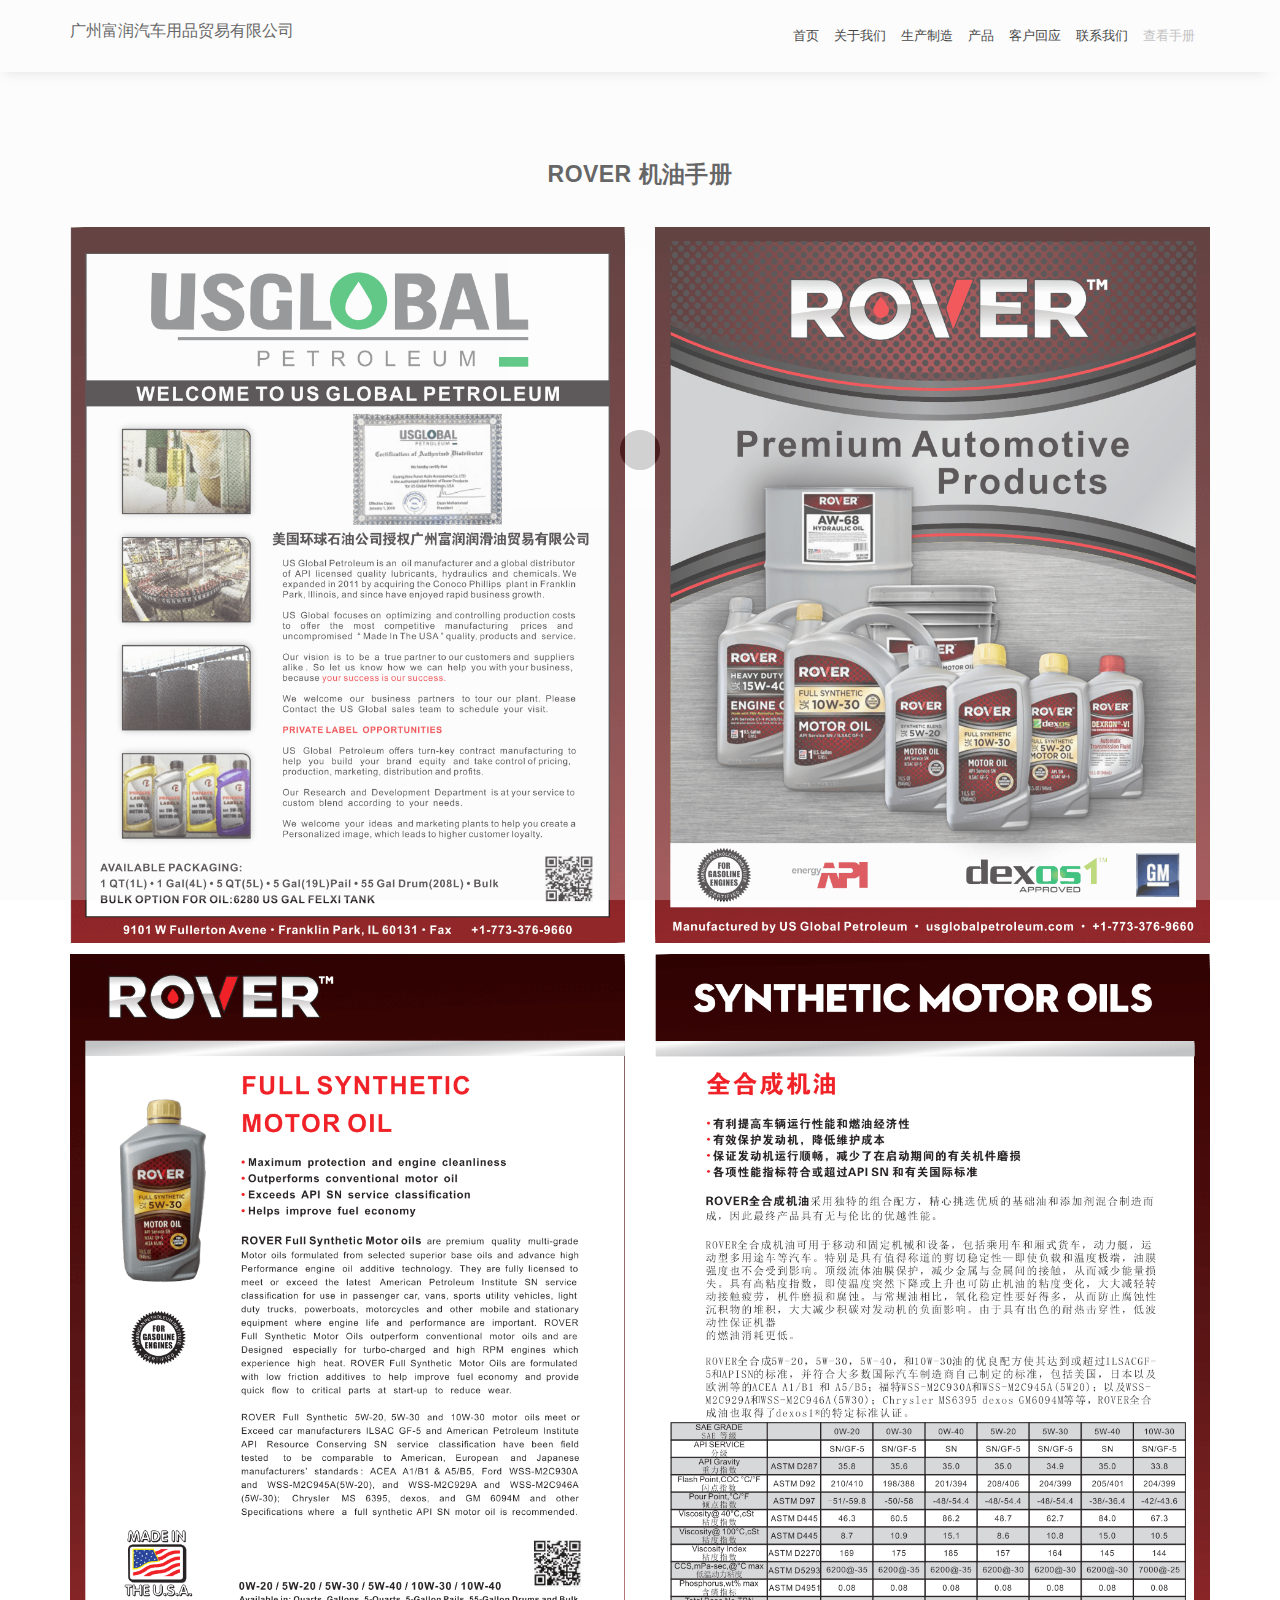
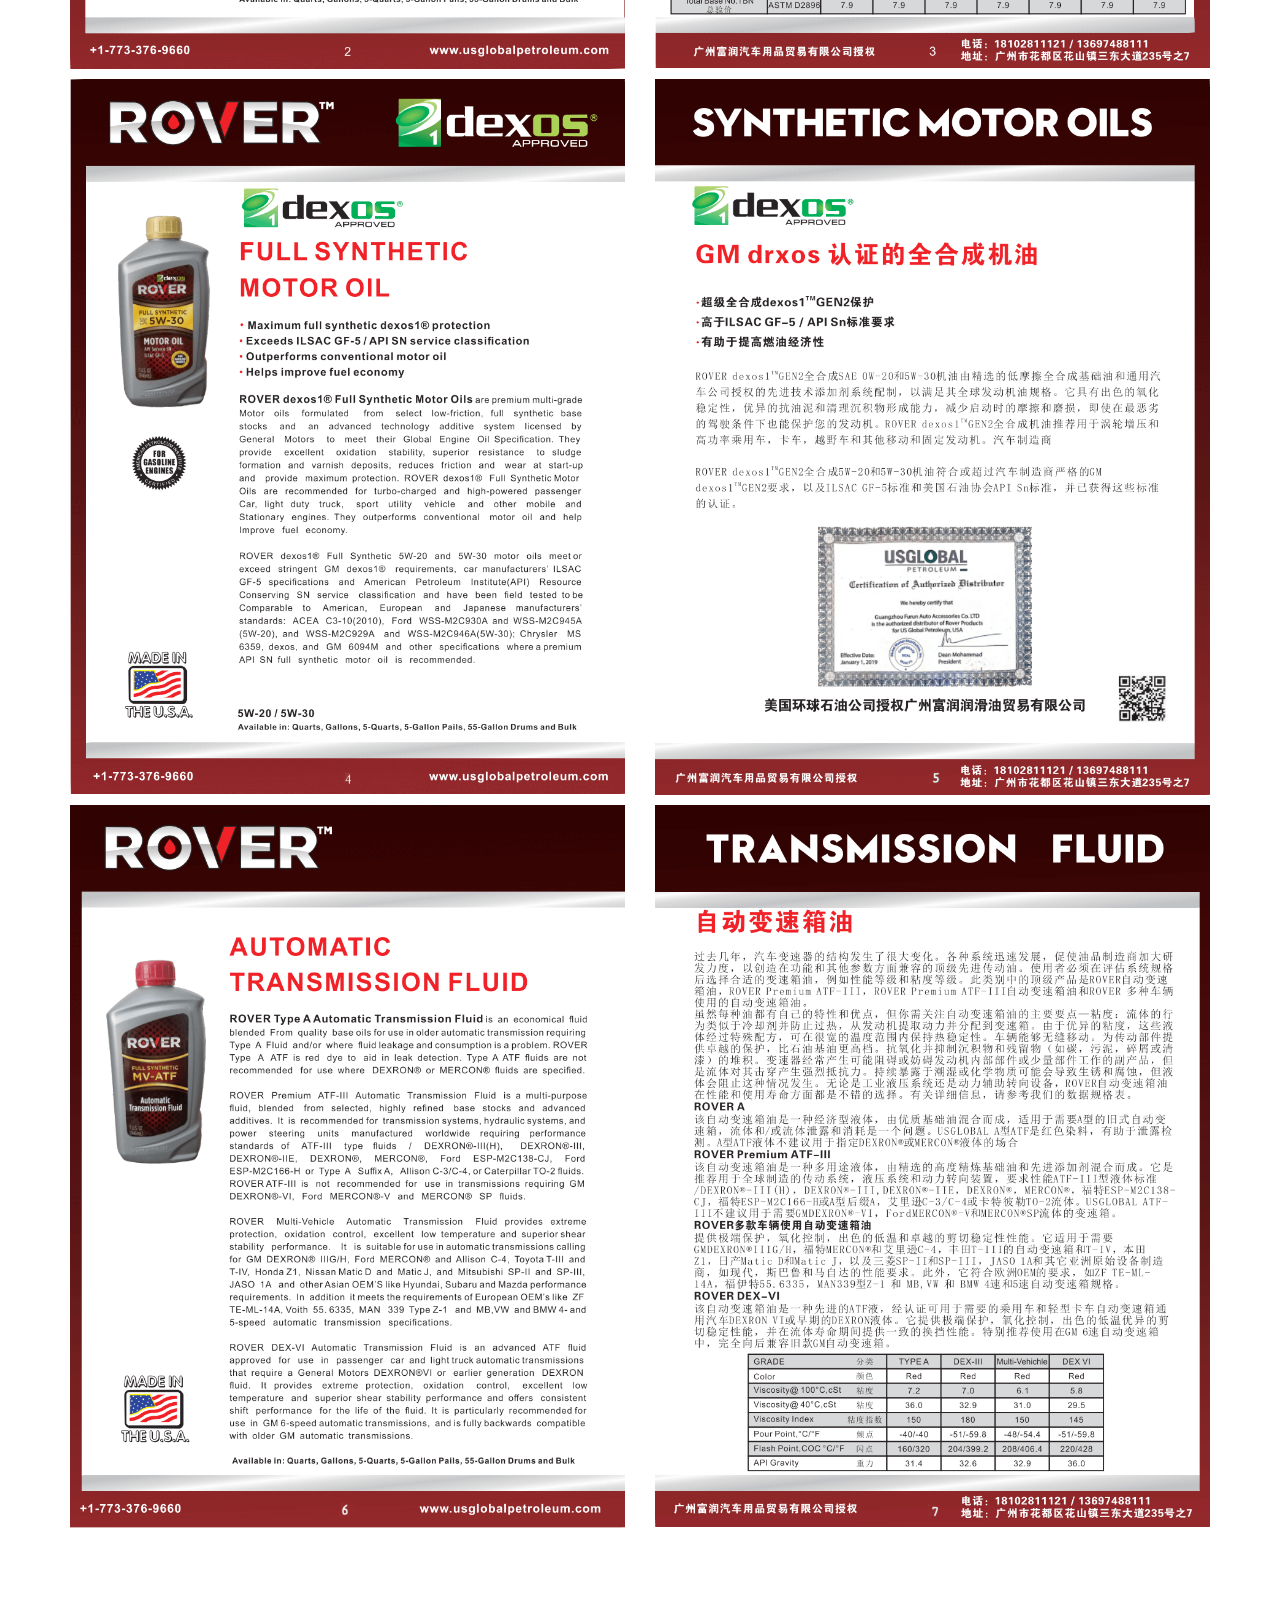
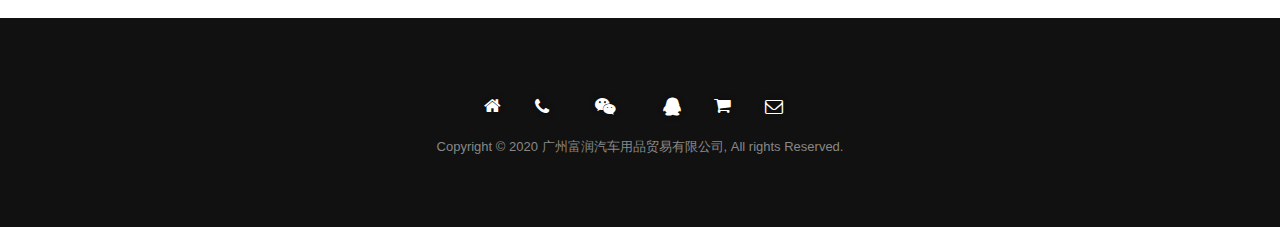
<file: manual.html>
<!doctype html>
<html lang="en">
<head>
	<title>查看手册</title>
	<meta charset="UTF-8">
	<meta name="description" content="美国ROVER罗孚机油中国销售代理商,美国环球石油公司授权广州富润润滑油贸易有限公司,为中国广大客户提供优质的全合成机油和自动变速箱油,涵盖各种汽车型号。深受客户的喜爱！">
	<meta name="keywords" content="ROVER,罗孚,ROVER机油,罗孚机油,美国ROVER,美国罗孚,美国ROVER机油,美国罗孚机油,富润,广州富润,富润汽车用品,广州富润汽车用品贸易有限公司,广州富润润滑油贸易有限公司,美国环球石油公司授权广州富润润滑油贸易有限公司,美国环球石油公司授权">
	<meta name="viewport" content="width=device-width, initial-scale=1.0">
	<!-- Favicon -->   
	<link href="images/favicon.ico" rel="shortcut icon"/>

	<!-- Stylesheets -->
	<link rel="stylesheet" href="css/bootstrap-3.3.4.css">
	<link rel="stylesheet" href="css/font-awesome.min.css">
	<link rel="stylesheet" href="css/owl.carousel.css"/>
	<link rel="stylesheet" href="css/magnific-popup.css"/>
	<link rel="stylesheet" href="css/reset.css"/>
	<link rel="stylesheet" href="css/style.css"/>

	
	<!-- ==== MODERNIZR ==== -->
    <script src="js/modernizr.js"></script>

</head>
<body>
	<!-- ==== Preloader Section Start ==== -->
	<div id="preloader">
        <div class="pre-container">
            <div class="spinner">
                <div class="double-bounce1"></div>
                <div class="double-bounce2"></div>
            </div>
        </div>
    </div>
	<!-- ==== Preloader Section End ==== -->
	
	<!-- ==== Navigation Start ==== -->
	<nav class="subpage-nav">
        <div class="row">
            <div class="container">
                <div class="logo">
                <span>广州富润汽车用品贸易有限公司</span>
                </div>
                <div class="mobile-bar"><span></span></div>
                <ul class="nav-menu">
                    <li><a href="index.html#home">首页</a></li>
                    <li><a href="index.html#about">关于我们</a></li>
                    <li><a href="index.html#production">生产制造</a></li>
                    <li><a href="index.html#product">产品</a></li>
                    <li><a href="index.html#respond">客户回应</a></li>
                    <li><a href="index.html#contact">联系我们</a></li>
                    <li class="current"><a href="javascript:void(0);">查看手册</a></li>
                </ul>
            </div>
        </div>
    </nav>
    <!-- ==== Navigation End ==== -->
	

		<!-- ==== Blogs Section Start ==== -->
	<section class="blog-section spad">
		<div class="container">
			<div class="section-title">
				<h2>ROVER 机油手册</h2>
				<p></p>
			</div>
			<div class="row sc">
				<div class="col-md-6 col-sm-12 "><img src="images/sc/sc01.png" alt=""></div>
				<div class="col-md-6 col-sm-12 "><img src="images/sc/sc02.png" alt=""></div>
			</div>
			<div class="row sc">
				<div class="col-md-6 col-sm-12 "><img src="images/sc/sc03.png" alt=""></div>
				<div class="col-md-6 col-sm-12 "><img src="images/sc/sc04.png" alt=""></div>
			</div>
			<div class="row sc">
				<div class="col-md-6 col-sm-12 "><img src="images/sc/sc05.png" alt=""></div>
				<div class="col-md-6 col-sm-12 "><img src="images/sc/sc06.png" alt=""></div>
			</div>
			<div class="row sc">
				<div class="col-md-6 col-sm-12 "><img src="images/sc/sc07.png" alt=""></div>
				<div class="col-md-6 col-sm-12 "><img src="images/sc/sc08.png" alt=""></div>
			</div>
			<style>.sc img{ width: 100%; margin-top: 10px;}</style>

		</div>
	</section>
	


	<!-- ==== Footer Start ==== -->
	<footer>
		<div class="container">
			<div class="social">
				<a href="#home">
					<i class="fa fa-home"></i>
				</a>
				<a tabindex="0" role="button" class="btn example" data-container="body" data-trigger="focus" data-toggle="popover" data-placement="top" data-content="13697488111 或 18102811121 或 13697488111">
					<i class="fa fa-phone"></i>
				</a>
				<a tabindex="0" role="button" class="btn example" data-container="body" data-trigger="focus" data-toggle="popover" data-placement="top" data-content="ROVER18102811121 或 LHY13711712446 或 13697488111">
					<i class="fa fa-wechat"></i>
				</a>
				<a tabindex="0" role="button" class="btn example" data-container="body" data-trigger="focus" data-toggle="popover" data-placement="top" data-content="724086869">
					<i class="fa fa-qq"></i>
				</a>
				<a href="https://shop242704328.taobao.com/?spm=a230r.7195193.1997079397.2.6baa6ad1ONzhmL" target="_blank">
					<i class="fa fa-shopping-cart"></i>
				</a>
                <a tabindex="0" role="button" class="btn example" data-container="body" data-trigger="focus" data-toggle="popover" data-placement="top" data-content="724086869@qq.com">
                	<i class="fa fa-envelope-o"></i>
                </a>
			</div>
			<p>Copyright © 2020 广州富润汽车用品贸易有限公司, All rights Reserved.</p>
		</div>
	</footer>
	<!-- ==== Footer End ==== -->


	<!-- ==== Jquery and other scripts ==== -->
	<script src="js/jquery-2.1.4.min.js"></script>
	<script src="js/jquery.nav.js"></script>
	<script src="js/imagesloaded.pkgd.min.js"></script>
	<script src="js/isotope.pkgd.min.js"></script>
	<script src="js/owl.carousel.min.js"></script>
	<script src="js/magnific-popup.min.js"></script>
	<script src="js/main.js"></script>
	<script src="js/bootstrap.min.js"></script>
	<script>$('.example').popover();</script>
</body>
</html>
</file>
<file: css/style.css>
/**
  Guru - Portfolio Template 
  Author : BootEx
  Copyright 2017

/* Table of Content
==================================================
  
  - General -
  - Preloader -
  - Header -
  - Intro -
  - About -
  - Services -
  - Portfoilo -
  - Testinonial -
  - Blog
      - Single Blog Page -
  - Contact -
  - Footer -
  - Contact -
  - Responsive -


/* General
==================================================*/

/*import Google Web fonts*/
/*@import url('https://fonts.googleapis.com/css?family=Montserrat:400,600,700|Roboto');*/

body {
  font-family: 'Roboto', sans-serif;
  overflow: hidden;
}
html,
body {
  height: 100%;
}
h1,
h2,
h3,
h4,
h5,
h6 {
  font-family: 'Montserrat', sans-serif;
  font-weight: 700;
  letter-spacing: 0.02em;
}
h2 {
  font-size: 23px;
  margin-bottom: 15px;
}
h3 {
  font-size: 20px;
}
h4 {
  font-size: 14px;
  line-height: 30px;
}
p {
  font-size: 17px;
  color: #888;
  line-height: 27px;
  font-family: 'Roboto', sans-serif;
}
ul,
ol {
  margin: 0;
  padding: 0;
  list-style: none
}
.mt20 {
  margin-top: 20px;
}
.mt30 {
  margin-top: 30px;
}
[class*="-section"] {
  overflow: hidden;
}
.no-pad {
  padding-left: 0;
  padding-right: 0;
}
.spad {
  padding: 90px 0;
}
.section-title {
  text-align: center;
  margin-bottom: 30px;
}

/* Preloader
==================================================*/

#preloader {
  position: fixed;
  top: 0;
  left: 0;
  right: 0;
  bottom: 0;
  background-color: #f5f5f5;
  z-index: 1000;
}
.pre-container {
  position: absolute;
  left: 50%;
  top: 50%;
  bottom: auto;
  right: auto;
  -webkit-transform: translateX(-50%) translateY(-50%);
  transform: translateX(-50%) translateY(-50%);
  text-align: center;
}
.spinner {
  width: 40px;
  height: 40px;
  position: relative;
  margin: 100px auto;
}
.double-bounce1,
.double-bounce2 {
  width: 100%;
  height: 100%;
  border-radius: 50%;
  background-color: #333;
  opacity: 0.6;
  position: absolute;
  top: 0;
  left: 0;
  -webkit-animation: bounce 2.0s infinite ease-in-out;
  animation: bounce 2.0s infinite ease-in-out;
}
.double-bounce2 {
  -webkit-animation-delay: -1.0s;
  animation-delay: -1.0s;
}
@-webkit-keyframes bounce {
  0%,
  100% {
    -webkit-transform: scale(0.0)
  }
  50% {
    -webkit-transform: scale(1.0)
  }
}
@keyframes bounce {
  0%,
  100% {
    transform: scale(0.0);
    -webkit-transform: scale(0.0);
  }
  50% {
    transform: scale(1.0);
    -webkit-transform: scale(1.0);
  }
}

/* Header
==================================================*/

.logo {
  float: left;
}
nav {
  position: fixed;
  background: #fff;
  z-index: 9;
  display: none;
  width: 100%;
  padding: 20px;
  top: 0;
  left: 0;
  clear: both;
  box-shadow: -5px 10px 12px -10px rgba(201, 201, 201, 0.67);
}
nav.subpage-nav {
  position: relative;
  display: block;
}
.nav-menu {
  float: right;
  line-height: 32px;
  display: block;
}
nav ul li {
  float: left;
  margin-right: 15px;
  font-family: 'Montserrat', sans-serif;
  font-size: 13px;
  text-transform: uppercase;
  position: relative;
}
nav ul li a {
  color: #000;
  -webkit-transition: all 0.4s;
  transition: all 0.4s;
  position: relative;
}
nav ul li a:focus{
  color: #000;
}
nav ul li a:hover,
nav ul li.current a {
  color: #b1b1b1 !important;
}
.mobile-bar {
  width: 35px;
  height: 21px;
  display: none;
  float: right;
  position: relative;
  cursor: pointer;
}
.mobile-bar span {
  height: 3px;
  width: 35px;
  display: block;
  background: #000;
  position: absolute;
  top: 9px;
  -webkit-transition: all 0.2s;
  transition: all 0.2s;
}
.mobile-bar.active span {
  background-color: transparent;
}
.mobile-bar span:after,
.mobile-bar span:before {
  position: absolute;
  content: "";
  width: 35px;
  height: 3px;
  background: #000;
  -webkit-transform: rotate(0deg);
  transform: rotate(0deg);
  -webkit-transition: all 0.4s;
  transition: all 0.4s;
}
.mobile-bar span:after {
  top: 8px;
}
.mobile-bar span:before {
  top: -8px;
}
.mobile-bar.active span:after {
  top: 0px;
  width: 30px;
  -webkit-transform: rotate(40deg);
  transform: rotate(40deg);
}
.mobile-bar.active span:before {
  top: 0px;
  width: 30px;
  -webkit-transform: rotate(-40deg);
  transform: rotate(-40deg);
}

/* Intro
==================================================*/

.intro-section {
  background-image: url(../images/bg.png);
  background-repeat: no-repeat;
  background-position: center center;
  background-size: cover;
  width: 100%;
  height: 100%;
  position: relative;
  display: table;
}
.intro-section:after {
  position: absolute;
  content: "";
  width: 100%;
  height: 100%;
  left: 0;
  top: 0;
  background: #000;
  opacity: 0.85;
  z-index: 1;
}
.intro-content {
  display: table-cell;
  vertical-align: middle;
  text-align: center;
  position: relative;
  z-index: 2
}
.intro-content h1 {
  font-size: 80px;
  color: #fff;
  text-transform: uppercase;
  text-shadow: 0 0 16px rgba(0, 0, 0, 0.4);
  margin-bottom: 10px;
}
.social {
  display: block;
}
.social a {
  font-size: 18px;
  margin: 0 8px;
  color: #fff;
  text-shadow: 0 0 5px rgba(0, 0, 0, 0.5);
  -webkit-transition: all 0.4s;
  transition: all 0.4s;
}
.social a:hover {
  color: #666;
}
.down {
  position: absolute;
  display: table;
  width: 100px;
  height: 50px;
  background: rgba(175, 175, 175, 0.2);
  left: 50%;
  bottom: 0;
  margin-left: -50px;
  border-radius: 50px 50px 0 0px;
  z-index: 3;
  overflow: hidden;
}
.down i {
  position: relative;
  display: table-cell;
  vertical-align: middle;
  text-align: center;
  font-size: 40px;
  color: #fff;
  text-shadow: 0 0 15px rgba(0, 0, 0, 0.4);
  -webkit-animation: down 1.8s infinite;
  animation: down 1.8s infinite;
}
@-webkit-keyframes down {
  0% {
    top: 0;
    opacity: 0.5;
  }
  25% {
    top: 10px;
    opacity: 1;
  }
  50% {
    top: 5px;
    opacity: 1;
  }
  100% {
    top: 15px;
    opacity: 0;
  }
}
@keyframes down {
  0% {
    top: 0;
    opacity: 0.5;
  }
  25% {
    top: 10px;
    opacity: 1;
  }
  50% {
    top: 5px;
    opacity: 1;
  }
  100% {
    top: 15px;
    opacity: 0;
  }
}

/* About
==================================================*/

.about-image img {
  min-width: 100%;
}
.about-text {
  margin-bottom: 20px;
}
.about-text h3 {
  margin-bottom: 25px;
}
.single-progress-item {
  margin-bottom: 30px;
}
.skills .single-progress-item:last-child {
  margin-bottom: 0;
}
.single-progress-item h4 {
  letter-spacing: 0.09em;
  text-transform: uppercase;
  line-height: 27px;
  margin-bottom: 5px;
  font-size: 14px;
}
.progress-bar-style {
  display: block;
  height: 10px;
  background: #d6d6d6;
  position: relative;
  width: 100%;
  border-radius: 5px;
}
.bar-inner {
  position: absolute;
  height: 100%;
  left: 0;
  top: 0;
  background: #222;
  border-radius: 5px;
}
.bar-inner span {
  position: absolute;
  right: 10px;
  top: -18px;
  font-size: 13px;
}

/* Services
==================================================*/

.services-section {
  background: #f6f6f6;
}
.service-item {
  text-align: center;
}
.service-item h4 {
  font-weight: 600;
}
.service-item .icon {
  width: 50px;
  height: 50px;
  display: table;
  margin: 0 auto;
  position: relative;
  top: 0px;
  -webkit-transition: all 0.5s;
  transition: all 0.5s;
}
.service-item .icon i {
  display: table-cell;
  vertical-align: middle;
  text-align: center;
  font-size: 28px;
}
.service-item .icon:after,
.service-item .icon:before,
.service-item .icon span:after,
.service-item .icon span:before {
  position: absolute;
  content: "";
  width: 10px;
  height: 10px;
  opacity: 0;
  -webkit-transition: all 0.5s;
  transition: all 0.5s;
  -webkit-transform: rotate(90deg);
  transform: rotate(90deg);
}
.service-item .icon:after {
  left: 0;
  top: 0;
  border-left: 2px solid #333;
  border-top: 2px solid #333;
}
.service-item .icon:before {
  right: 0;
  bottom: 0;
  border-right: 2px solid #333;
  border-bottom: 2px solid #333;
}
.service-item .icon span:after {
  right: 0;
  top: 0;
  border-right: 2px solid #333;
  border-top: 2px solid #333;
}
.service-item .icon span:before {
  left: 0;
  bottom: 0;
  border-left: 2px solid #333;
  border-bottom: 2px solid #333;
}
.service-item:hover .icon:after,
.service-item:hover .icon:before,
.service-item:hover .icon span:after,
.service-item:hover .icon span:before {
  width: 100%;
  height: 100%;
  opacity: 1;
  -webkit-transform: rotate(0deg);
  transform: rotate(0deg);
  opacity: 1;
}
.service-item:hover .icon {
  top: -10px;
}

/* Portfoilo
==================================================*/

.portfolio_container{
  margin-bottom: -30px;
}
.portfolio-filter {
  text-align: center;
  margin-bottom: 30px;
}
.portfolio-filter li {
  font-family: 'Montserrat', sans-serif;
  font-size: 13px;
  display: inline-block;
  margin-right: 10px;
  cursor: pointer;
}
.portfolio-filter li.active {
  text-decoration: line-through;
  color: #000;
}
.grid-item {
  margin-bottom: 30px;
}
.work-item {
  position: relative;
}
.work-item img {
  max-width: 100%;
}
.work-inner {
  position: absolute;
  width: 100%;
  height: 100%;
  left: 0;
  top: 0;
  overflow: hidden;
  background-color: rgba(0, 0, 0, 0.8);
  opacity: 0;
  -webkit-perspective: 100px;
  perspective: 100px;
  -webkit-transition: all 0.5s ease 0s;
  transition: all 0.5s ease 0s;
}
.grid-item:hover .work-inner {
  opacity: 1;
}
.work-zoom {
  position: absolute;
  width: 50px;
  height: 50px;
  color: #333;
  display: table;
  text-align: center;
  left: 50%;
  top: 50%;
  margin-left: -25px;
  margin-top: -25px;
  background: #fff;
  font-size: 20px;
  opacity: 0;
  -webkit-transform: rotateY(0deg);
  transform: rotateY(0deg);
  -webkit-transition: all 0.6s;
  transition: all 0.6s;
}
.work-zoom i {
  display: table-cell;
  vertical-align: middle;
}
.work-item:hover .work-zoom {
  -webkit-transform: rotateY(180deg);
  transform: rotateY(180deg);
  opacity: 1;
}
.work-popup {
  max-width: 550px;
  background: #fff;
  position: relative!important;
  margin: 30px auto;
  left: 0!important;
}
.work-popup img {
  width: 100%;
  height: 100%;
}
.work-popup-content {
  padding: 25px;
}
.work-popup-content h3 {
  font-size: 26px;
  text-transform: uppercase;
  margin-bottom: 20px;
}
.work-popup-content p {
  text-align: left;
  line-height: 23px;
}
.mfp-close-btn-in .mfp-close {
  position: absolute;
  background: #fff;
  font-size: 40px;
  width: 50px;
  height: 50px;
  opacity: 1;
  color: #333;
  box-shadow: -5px 5px 20px rgba(0, 0, 0, 0.2);
}

/* Testinonial
==================================================*/

.testinonial-section {
  background: #f6f6f6;
}
.brand-item img {
  max-width: 100%;
}

/* Blog
==================================================*/

.blog-item {
  display: block;
  margin-bottom: 30px;
  box-shadow: 0px 3px 16px rgba(0, 0, 0, 0.15);
}
.blog-item img {
  min-width: 100%;
  max-width: 100%;
}
.blog-item-text {
  padding: 10px;
}
.blog-item-text h3 {
  color: #333;
  margin-bottom: 15px;
  font-weight: 600;
}
.blog-item-text h5 {
  margin-top: 10px;
  font-size: 11px;
  text-transform: uppercase;
  color: #616161;
}
.post-img img {
  max-width: 100%;
}
.single-blogpost p {
  margin-bottom: 15px;
}
blockquote {
  margin-bottom: 15px;
  padding: 5px 0 5px 20px;
  border-left: 5px solid #333;
  line-height: 25px;
  font-size: 15px;
  font-family: 'Montserrat', sans-serif;
}
.single-info {
  padding-bottom: 20px;
}
.by-admin {
  padding: 15px 0;
}
.by-admin h5 {
  font-size: 14px;
  line-height: 22px;
}
.single-social {
  text-align: right;
  padding: 15px 0;
}
.single-social a {
  color: #333;
  font-size: 14px;
  margin-left: 12px;
  font-weight: 700;
  font-family: 'Montserrat', sans-serif;
}
.title-heading {
  line-height: 30px;
  margin-bottom: 30px;
  margin-top: 20px;
}
.comment {
  margin-top: 50px;
}
.comment h3 {
  margin: 20px 0;
}
.comment-list {}
.comment-list li {
  display: block;
  overflow: hidden;
  border-bottom: 1px solid #f1f1f1;
  margin-bottom: 10px;
  position: relative;
  width: 100%;
}
.comment-list li.reply-has {
  border-bottom: none;
}
.reply-comment-list {
  padding-top: 10px;
  padding-left: 10px;
  margin-left: 50px;
  margin-bottom: 15px;
  clear: both;
  background: #f9f9f9;
}
.reply-comment-list li {}
.reply-comment-list li:last-child {
  margin-bottom: 0;
  padding-bottom: 0;
  border: none;
}
.comment-list li img {
  width: 10%;
  float: left;
  border-radius: 50%;
}
.comment-info {
  width: 90%;
  float: left;
  padding: 0px 15px 10px;
}
.comment-info p {
  margin-bottom: 0;
  padding-right: 10px;
  font-size: 16px;
  line-height: 23px;
}
.comment-info .reply {
  font-size: 12px;
  font-weight: 700;
  font-family: 'Montserrat', sans-serif;
  text-transform: uppercase;
  color: #333;
}
.comment-form input {
  width: 100%;
  height: 45px;
  border: 0;
  color: #000;
  border-bottom: solid 1px #dfdfdf;
  font-size: 13px;
  padding-left: 10px;
  margin-bottom: 15px;
}
.comment-form textarea {
  width: 100%;
  border: 0;
  border-bottom: solid 1px #dfdfdf;
  font-size: 13px;
  padding: 20px 0 0 10px;
  height: 119px;
  margin-bottom: 15px;
}
.comment-form {
  margin-top: 60px;
}
.comment-form .site-button {
  margin: auto;
  margin-top: 30px;
  display: block;
}
.btn-center {
  margin: 0 auto;
}
.site-button {
  padding: 13px 40px;
  font-size: 12px;
  font-family: 'Montserrat', sans-serif;
  font-weight: 700;
  background: none;
  border: 2px solid;
  border-radius: 50px;
  -webkit-transition: all ease 0.3s;
  transition: all ease 0.3s;
  box-shadow: 0 0 3px 7px transparent;
}
a.site-button {
  border: 2px solid #000;
  color: #000;
}
.site-button:hover {
  box-shadow: 0 0 0 0 #000;
  background: #000;
  color: #fff;
  -webkit-transition: all ease 0.3s;
  transition: all ease 0.3s;
}

/* Footer
==================================================*/

.contact-section {
  background: #f6f6f6;
}
.con-info{
  background: #fff;
  padding: 20px;
  box-shadow: 0 0 15px rgba(0, 0, 0, 0.1);
}
.con-info li {
  margin-bottom: 20px;
}
.con-info li:last-child{
  margin-bottom: 0;
}
.con-info li i {
  font-size: 21px;
  margin-bottom: 10px;
}
.con-info li span {
  display: block;
  text-transform: uppercase;
  font-weight: 700;
  font-size: 12px;
  font-family: 'Montserrat', sans-serif;
}
.con-info li p {

}
#contact-form input {
  display: block;
  min-width: 100%;
  margin-bottom: 30px;
  height: 55px;
  padding: 7px 10px;
  background: #fff;
  border: none;
  box-shadow: 0 0 15px rgba(0, 0, 0, 0.1);
}
#contact-form textarea {
  min-width: 100%;
  height: 160px;
  padding: 10px;
  background: #fff;
  box-shadow: 0 0 15px rgba(0, 0, 0, 0.1);
  padding-right: 80px;
  border: none;
  line-height: initial;
}
.send-btn-div {
  position: relative;
  line-height: 0;
}
.send-btn {
  position: absolute;
  right: 0;
  top: 0;
  height: 100%;
  width: 80px;
  background: #333;
  border: none;
  font-size: 30px;
  box-shadow: 0 0 15px rgba(0, 0, 0, 0.1);
  color: #fff;
  -webkit-transition: all 0.5s;
  transition: all 0.5s;
  box-shadow: inset 0 0 15px 5px #333;
}
.send-btn:hover {
  background: transparent;
  color: #333;
  box-shadow: inset 0 0 0 5px #333;
}
#contact-form input:focus,
#contact-form textarea:focus {
  box-shadow: 0 0 15px rgba(0, 0, 0, 0.1), inset 0 -3px #333;
  outline: none;
}
.contact-left {
  position: relative;
}
#form-chack {
  display: none;
  margin: 0 10px;
}
#form-chack.error,
#form-chack.send {
  display: block;
  padding: 7px 15px;
  margin-bottom: 15px;
  font-weight: 700;
  border-radius: 25px;
  color: #fff;
  position: absolute;
  top: -50px;
  height: 35px;
  min-width: 90px;
  text-align: center;
  z-index: 5;
  font-size: 16px;
  left: 15px;
}
#form-chack.error {
  background: #d03636;
}
#form-chack.send {
  background: #00BC58;
}

/* Footer
==================================================*/

footer {
  background: #111;
  text-align: center;
  padding: 70px 0;
}
footer p {
  margin-top: 10px;
  font-size: 13px;
  line-height: 20px;
}

/* Responsive
==================================================*/


/* Tablet desktop :768px. */

@media only screen and (min-width: 768px) and (max-width: 991px) {
  .intro-content h1 {
    font-size: 70px;
  }
  .about-image {
    margin-bottom: 30px;
  }
  .service-item {
    margin-bottom: 20px;
  }
  .con-info{
    margin-bottom: 30px;
  }
}

/* Large Mobile :480px. */

@media only screen and (max-width: 767px) {
  .intro-content h1 {
    font-size: 50px;
  }
  .about-image {
    margin-bottom: 30px;
  }
  .service-item {
    margin-bottom: 20px;
  }
  .nav-menu {
    width: 100%;
    position: absolute;
    left: 0;
    top: 100%;
    box-shadow: 0px 9px 11px rgba(206, 206, 206, 0.3);
    opacity: 0;
    -webkit-transform: rotateX(90deg);
    transform: rotateX(90deg);
    -webkit-transition: all 0.5s;
    transition: all 0.5s;
    -webkit-transform-origin: top center;
    transform-origin: top center;
  }
  .nav-menu.active {
    opacity: 1;
    -webkit-transform: rotateX(0deg);
    transform: rotateX(0deg);
  }
  .nav-menu li {
    display: block;
    float: none;
    border-top: 1px solid #efefef;
    background: #fff;
    padding-left: 20px;
    padding-top: 5px;
    padding-bottom: 5px;
    text-align: center;
    margin: 0;
  }
  .nav-menu li {
    overflow: hidden;
  }
  .mobile-bar {
    display: block !important;
  }
  .by-admin {
    text-align: center;
    padding: 0;
  }
  .by-admin h5 {
    font-size: 12px;
  }
  .single-social {
    text-align: center;
    padding-top: 5px;
  }
  .reply-comment-list {
    margin-left: 0px;
  }
  .con-info{
    margin-bottom: 30px;
  }
}

/* small mobile :320px. */

@media only screen and (max-width: 479px) {
  .intro-content h1 {
    font-size: 30px;
  }
  .about-image {
    margin-bottom: 30px;
  }
  .service-item {
    margin-bottom: 20px;
  }
}


/*2020-2-23 new*/
.sqh4{color: white; margin:20px 0 20px 0;}
.sqimg{background-color: white; margin-top: 20px;}
@media screen and (min-width: 768px)  {
  .sqh4{
    font-size: 23px;
  }
  .sqimg{
    width: 20%;
  }
}
@media screen and (max-width: 768px)  {
  .sqimg{
    width: 38%;
  }
}

.textrover{font-size: 32px;color: #990000;text-align:center;margin-bottom: 0; }
@media screen and (max-width: 768px)  {
  .textrover{
    font-size: 31px;
  }
}
</file>
